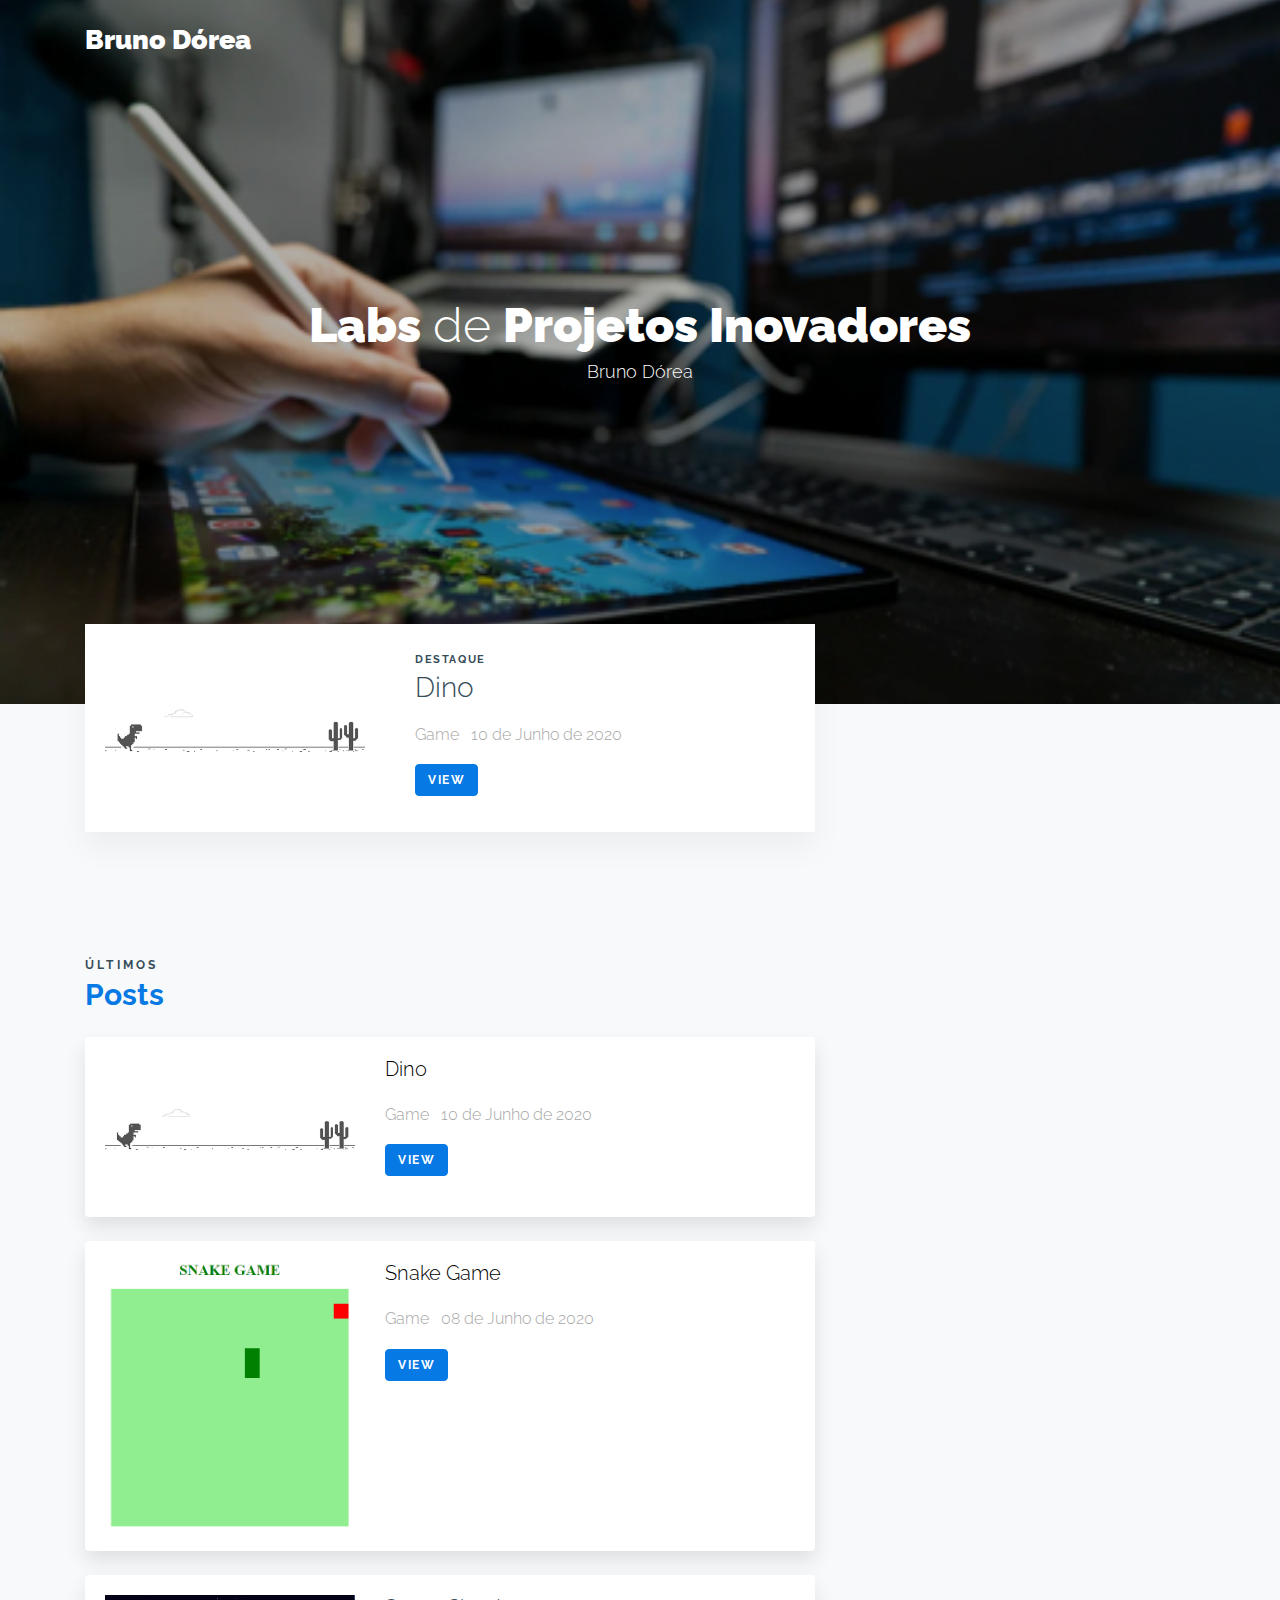
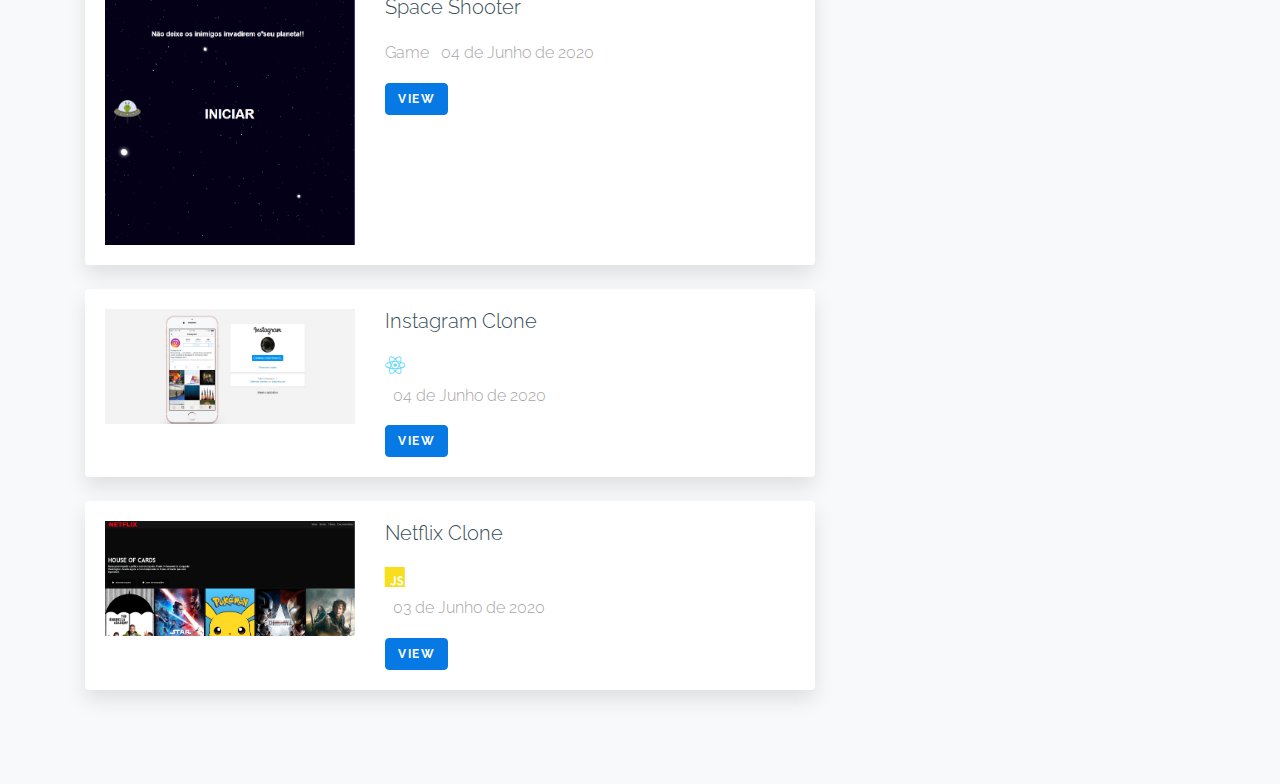
<file: index.html>
<!doctype html>
<html lang="pt-BR">

  <head>
    <title>Labs &mdash; by Bruno Dórea</title>
    <meta charset="utf-8">
    <meta name="viewport" content="width=device-width, initial-scale=1, shrink-to-fit=no">

    <link href="https://fonts.googleapis.com/css2?family=Raleway:wght@400;700&display=swap" rel="stylesheet">

    <link rel="stylesheet" href="fonts/icomoon/style.css">
    <link rel="stylesheet" href="fonts/brand/style.css">

    <link rel="stylesheet" href="css/bootstrap.min.css">
    <link rel="stylesheet" href="css/bootstrap-datepicker.css">
    <link rel="stylesheet" href="css/jquery.fancybox.min.css">
    <link rel="stylesheet" href="css/owl.carousel.min.css">
    <link rel="stylesheet" href="css/owl.theme.default.min.css">
    <link rel="stylesheet" href="css/aos.css">

    <!-- MAIN CSS -->
    <link rel="stylesheet" href="css/style.css">

  </head>

  <body>
    
    <div class="site-wrap" id="home-section">

      <div class="site-mobile-menu site-navbar-target">
        <div class="site-mobile-menu-header">
          <div class="site-mobile-menu-close mt-3">
            <span class="icon-close2 js-menu-toggle"></span>
          </div>
        </div>
        <div class="site-mobile-menu-body"></div>
      </div>

      <header class="site-navbar light site-navbar-target" role="banner">

        <div class="container">
          <div class="row align-items-center position-relative">
            <div class="col-3">
              <div class="site-logo">
                <a href="https://brunodorea.github.io/"><strong>Bruno Dórea</strong></a>
              </div>
            </div>
          </div>
        </div>

      </header>
      
      <div class="site-section-cover overlay" style="background-image: url('images/hero_bg.jpg');">
        <div class="container">
          <div class="row align-items-center justify-content-center">
            <div class="col-lg-10 text-center">
              <h1> <strong>Labs</strong> de <strong>Projetos Inovadores</strong></h1>
              <p>Bruno Dórea</p>
            </div>
          </div>
        </div>
      </div>

      <div class="site-section bg-light pb-0">
        <div class="container">
          <div class="row align-items-stretch overlap">
            <div class="col-lg-8">
              <div class="box h-100">
                <div class="d-flex align-items-center">
                  <div class="img"><img src="images/img_dino.jpg" class="img-fluid" alt="Image"></div>
                  <div class="text">
                    <a class="category">Destaque</a>
                    <h3>Dino</a></h3>
                    <p>
                    </p>
                    <p class="mb-0">
                    </p>
                    <p class="meta">
                      <span class="mr-2 mb-2">Game</span>
                      <span class="mr-2 mb-2">10 de Junho de 2020</span>
                    </p>
                    <p><a href="./__dino/index.html" class="btn btn-primary custom-btn">View</a></p>
                  </div>
                </div>
              </div>
            </div>
          </div>
        </div>
      </div>

  
      <div class="site-section bg-light">
        <div class="container">
          <div class="row mb-5 align-items-center">
          </div>
          <div class="row">
            <div class="col-12">
              <div class="heading mb-4">
                <span class="caption">Últimos</span>
                <h2>Posts</h2>
              </div>
            </div>
            <div class="col-lg-8">

              <div class="d-flex tutorial-item mb-4">
                <div class="img-wrap">
                  <a><img src="images/img_dino.jpg" alt="Image" class="img-fluid"></a>
                </div>
                <div>
                  <h3><a href="#">Dino</a></h3>
                  <p>
                  </p>
                  <p class="mb-0">
                  </p>
                  <p class="meta">
                    <span class="mr-2 mb-2">Game</span>
                    <span class="mr-2 mb-2">10 de Junho de 2020</span>
                  </p>
                  <p><a href="./__dino/index.html" class="btn btn-primary custom-btn">View</a></p>
                </div>
              </div>

              <div class="d-flex tutorial-item mb-4">
                <div class="img-wrap">
                  <a><img src="images/img_snake.jpg" alt="Image" class="img-fluid"></a>
                </div>
                <div>
                  <h3><a href="#">Snake Game</a></h3>
                  <p>
                  </p>
                  <p class="mb-0">
                  </p>
                  <p class="meta">
                    <span class="mr-2 mb-2">Game</span>
                    <span class="mr-2 mb-2">08 de Junho de 2020</span>
                  </p>
                  <p><a href="./__snake/index.html" class="btn btn-primary custom-btn">View</a></p>
                </div>
              </div>

              <div class="d-flex tutorial-item mb-4">
                <div class="img-wrap">
                  <a href="./__space-shooter/index.html"><img src="images/img_space-shooter.jpg" alt="Image" class="img-fluid"></a>
                </div>
                <div>
                  <h3><a>Space Shooter</a></h3>
                  <p>
                  </p>
                  <p class="mb-0">
                  </p>
                  <p class="meta">
                    <span class="mr-2 mb-2">Game</span>
                    <span class="mr-2 mb-2">04 de Junho de 2020</span>
                  </p>
                  <p><a href="./__space-shooter/index.html" class="btn btn-primary custom-btn">View</a></p>
                </div>
              </div>
              
              <div class="d-flex tutorial-item mb-4">
                <div class="img-wrap">
                  <a><img src="images/img_instagram.jpg" alt="Image" class="img-fluid"></a>
                </div>
                <div>
                  <h3><a>Instagram Clone</a></h3>
                  <p>
                  </p>
                  <p class="mb-0">
                    <span class="brand-react h5"></span>
                  </p>
                  <p class="meta">
                    <span class="mr-2 mb-2"></span>
                    <span class="mr-2 mb-2">04 de Junho de 2020</span>
                  </p>
                  <p><a href="./__instagram-clone/index.html" class="btn btn-primary custom-btn">View</a></p>
                </div>
              </div>

              
              <div class="d-flex tutorial-item mb-4">
                <div class="img-wrap">
                  <a><img src="images/img_netflix.jpg" alt="Image" class="img-fluid"></a>
                </div>
                <div>
                  <h3><a>Netflix Clone</a></h3>
                  <p>
                  </p>
                  <p class="mb-0">
                    <span class="brand-javascript h5"></span>
                  </p>
                  <p class="meta">
                    <span class="mr-2 mb-2"></span>
                    <span class="mr-2 mb-2">03 de Junho de 2020</span>
                  </p>
                  <p><a href="./__netflix-clone/index.html" class="btn btn-primary custom-btn">View</a></p>
                </div>
              </div>

          </div>
        </div>
      </div>     

    </div>

    <script src="js/jquery-3.3.1.min.js"></script>
    <script src="js/popper.min.js"></script>
    <script src="js/bootstrap.min.js"></script>
    <script src="js/owl.carousel.min.js"></script>
    <script src="js/jquery.sticky.js"></script>
    <script src="js/jquery.waypoints.min.js"></script>
    <script src="js/jquery.animateNumber.min.js"></script>
    <script src="js/jquery.fancybox.min.js"></script>
    <script src="js/jquery.easing.1.3.js"></script>
    <script src="js/bootstrap-datepicker.min.js"></script>
    <script src="js/aos.js"></script>

    <script src="js/main.js"></script>

  </body>

</html>
</file>
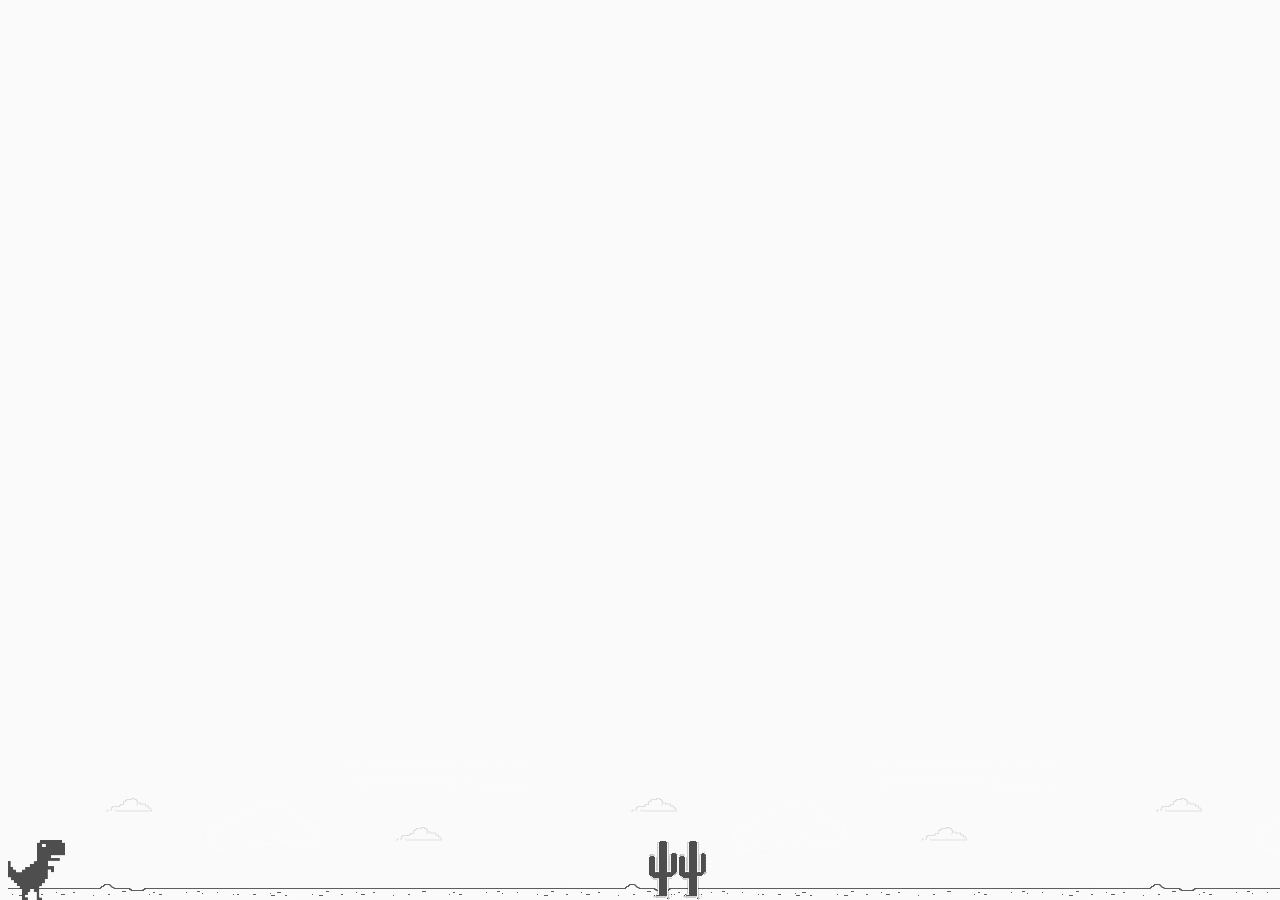
<file: __dino/index.html>
<!DOCTYPE html>
<html lang="pt-br">
<head>
  <meta charset="UTF-8">
  <title>Dio Dino Game</title>
  <link rel="stylesheet" href="style.css"></link>
  <script src="script.js" charset="UTF-8" defer></script>
</head>
<body>
  <div class="background">
    <div class="dino"></div>
  </div>
</body>
</html>
</file>
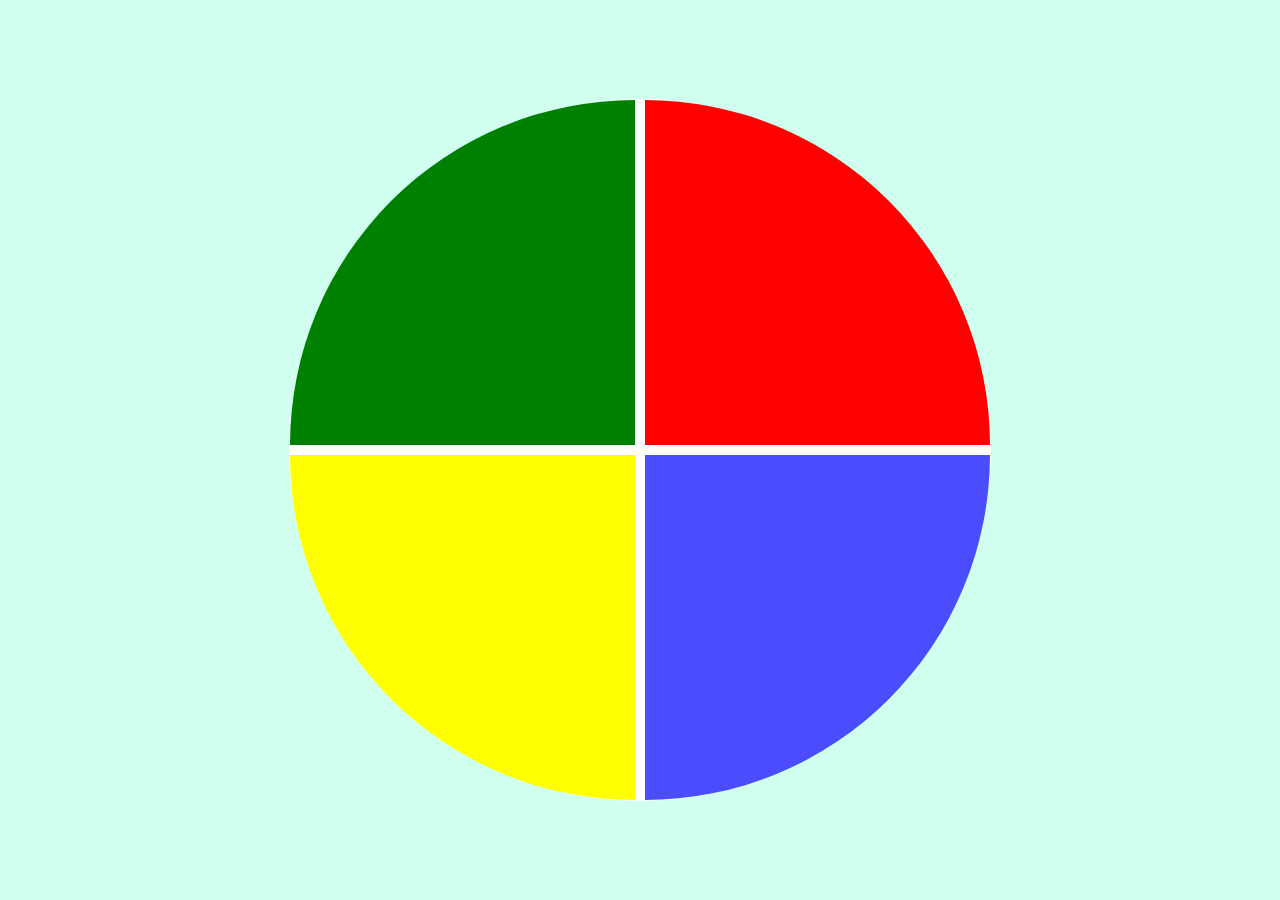
<file: __genesis/index.html>
<!DOCTYPE html>
<html lang="pt-BR">
    <head>
        <meta charset="UTF-8">
        <meta name="viewport" content="width=device-widht, initial-scale=1.0">
        <link rel="stylesheet" href="style.css">
        <title>Gênesis</title>
    </head>

    <body>
        <div class="main-game">
            <div class="genius">
                <div class="blue"></div>
                <div class="yellow"></div>
                <div class="red"></div>
                <div class="green"></div>
            </div>
        </div>
        <script type="text/javascript" src="script.js"></script>
    </body>
</html>
</file>
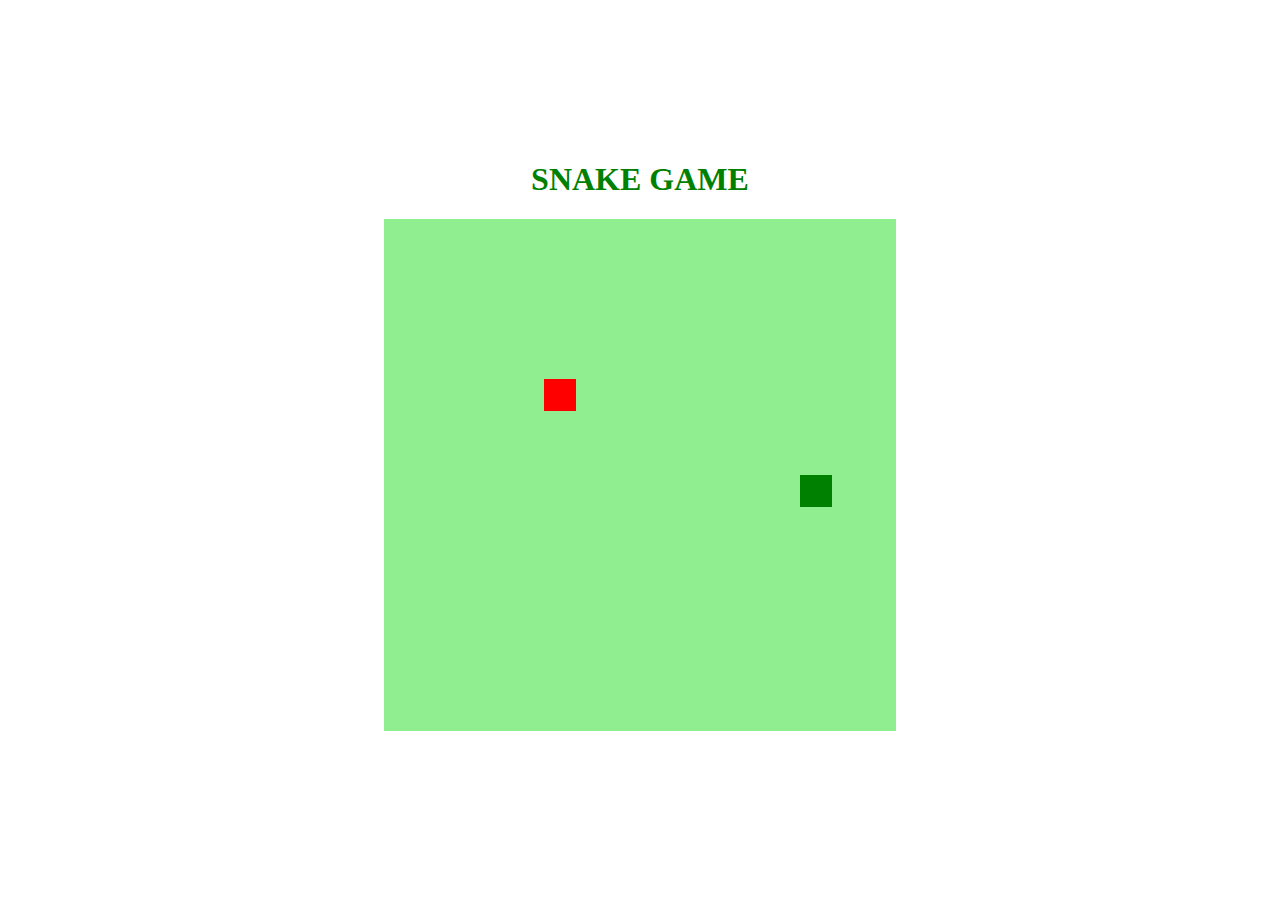
<file: __snake/index.html>
<!DOCTYPE html>
<html lang="pt-BR">
    <head>
        <meta charset="UTF-8">
        <meta name="viewport" content="width=device-widht, initial-scale=1.0">
        <meta http-equiv="X-UA-Compatible" content="ie-edge">
        <link rel="stylesheet" href="style.css">
        <script defer src="script.js"></script>
        <title>Snake Game</title>
    </head>
    <body>
        <h1>SNAKE GAME </h1>
        <canvas id="snake" width="512" height="512"></canvas>
    </body>
</html>
</file>
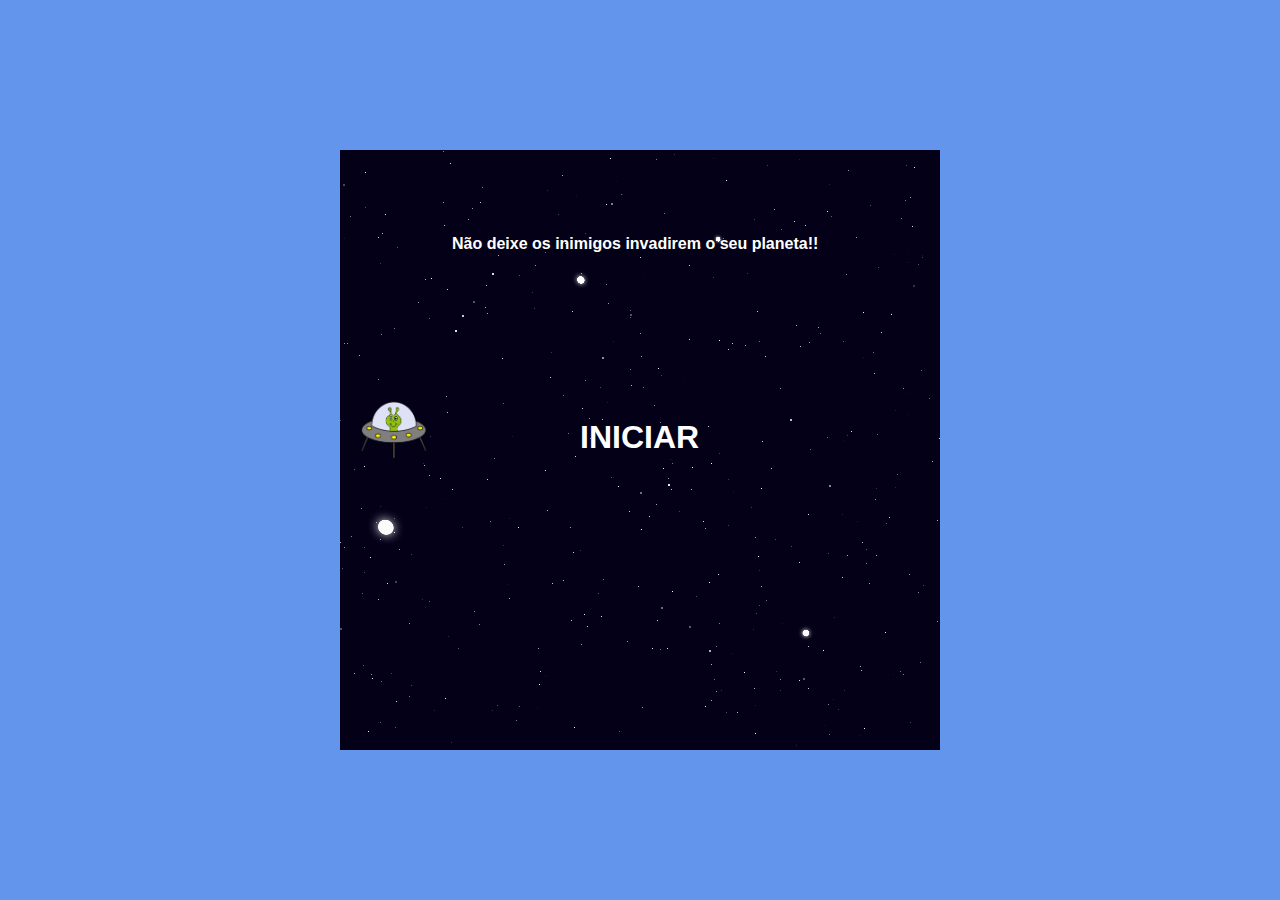
<file: __space-shooter/index.html>
<!DOCTYPE html>
<html lang="pt-BR">
<head>
    <meta charset="UTF-8">
    <meta name="viewport" content="width=device-width, initial-scale=1.0">
    <link rel="stylesheet" href="style.css">
    <title>Shooter</title>
</head>
<body>
    <div id="main-play-area">
        <img class="player-shooter" src="./img/hero.png" alt="hero">
        <h4 class="game-instructions">
            Não deixe os inimigos invadirem o seu planeta!!
        </h4>
        <div class="start-button">
            <h1>INICIAR</h1>
        </div>
    </div>
    <script type="text/javascript" src="script.js"></script>
</body>
</html>
</file>
<file: fonts/icomoon/style.css>
@font-face {
  font-family: 'icomoon';
  src:  url('fonts/icomoon.eot?10si43');
  src:  url('fonts/icomoon.eot?10si43#iefix') format('embedded-opentype'),
    url('fonts/icomoon.ttf?10si43') format('truetype'),
    url('fonts/icomoon.woff?10si43') format('woff'),
    url('fonts/icomoon.svg?10si43#icomoon') format('svg');
  font-weight: normal;
  font-style: normal;
}

[class^="icon-"], [class*=" icon-"] {
  /* use !important to prevent issues with browser extensions that change fonts */
  font-family: 'icomoon' !important;
  speak: none;
  font-style: normal;
  font-weight: normal;
  font-variant: normal;
  text-transform: none;
  line-height: 1;

  /* Better Font Rendering =========== */
  -webkit-font-smoothing: antialiased;
  -moz-osx-font-smoothing: grayscale;
}

.icon-asterisk:before {
  content: "\f069";
}
.icon-plus:before {
  content: "\f067";
}
.icon-question:before {
  content: "\f128";
}
.icon-minus:before {
  content: "\f068";
}
.icon-glass:before {
  content: "\f000";
}
.icon-music:before {
  content: "\f001";
}
.icon-search:before {
  content: "\f002";
}
.icon-envelope-o:before {
  content: "\f003";
}
.icon-heart:before {
  content: "\f004";
}
.icon-star:before {
  content: "\f005";
}
.icon-star-o:before {
  content: "\f006";
}
.icon-user:before {
  content: "\f007";
}
.icon-film:before {
  content: "\f008";
}
.icon-th-large:before {
  content: "\f009";
}
.icon-th:before {
  content: "\f00a";
}
.icon-th-list:before {
  content: "\f00b";
}
.icon-check:before {
  content: "\f00c";
}
.icon-close:before {
  content: "\f00d";
}
.icon-remove:before {
  content: "\f00d";
}
.icon-times:before {
  content: "\f00d";
}
.icon-search-plus:before {
  content: "\f00e";
}
.icon-search-minus:before {
  content: "\f010";
}
.icon-power-off:before {
  content: "\f011";
}
.icon-signal:before {
  content: "\f012";
}
.icon-cog:before {
  content: "\f013";
}
.icon-gear:before {
  content: "\f013";
}
.icon-trash-o:before {
  content: "\f014";
}
.icon-home:before {
  content: "\f015";
}
.icon-file-o:before {
  content: "\f016";
}
.icon-clock-o:before {
  content: "\f017";
}
.icon-road:before {
  content: "\f018";
}
.icon-download:before {
  content: "\f019";
}
.icon-arrow-circle-o-down:before {
  content: "\f01a";
}
.icon-arrow-circle-o-up:before {
  content: "\f01b";
}
.icon-inbox:before {
  content: "\f01c";
}
.icon-play-circle-o:before {
  content: "\f01d";
}
.icon-repeat:before {
  content: "\f01e";
}
.icon-rotate-right:before {
  content: "\f01e";
}
.icon-refresh:before {
  content: "\f021";
}
.icon-list-alt:before {
  content: "\f022";
}
.icon-lock:before {
  content: "\f023";
}
.icon-flag:before {
  content: "\f024";
}
.icon-headphones:before {
  content: "\f025";
}
.icon-volume-off:before {
  content: "\f026";
}
.icon-volume-down:before {
  content: "\f027";
}
.icon-volume-up:before {
  content: "\f028";
}
.icon-qrcode:before {
  content: "\f029";
}
.icon-barcode:before {
  content: "\f02a";
}
.icon-tag:before {
  content: "\f02b";
}
.icon-tags:before {
  content: "\f02c";
}
.icon-book:before {
  content: "\f02d";
}
.icon-bookmark:before {
  content: "\f02e";
}
.icon-print:before {
  content: "\f02f";
}
.icon-camera:before {
  content: "\f030";
}
.icon-font:before {
  content: "\f031";
}
.icon-bold:before {
  content: "\f032";
}
.icon-italic:before {
  content: "\f033";
}
.icon-text-height:before {
  content: "\f034";
}
.icon-text-width:before {
  content: "\f035";
}
.icon-align-left:before {
  content: "\f036";
}
.icon-align-center:before {
  content: "\f037";
}
.icon-align-right:before {
  content: "\f038";
}
.icon-align-justify:before {
  content: "\f039";
}
.icon-list:before {
  content: "\f03a";
}
.icon-dedent:before {
  content: "\f03b";
}
.icon-outdent:before {
  content: "\f03b";
}
.icon-indent:before {
  content: "\f03c";
}
.icon-video-camera:before {
  content: "\f03d";
}
.icon-image:before {
  content: "\f03e";
}
.icon-photo:before {
  content: "\f03e";
}
.icon-picture-o:before {
  content: "\f03e";
}
.icon-pencil:before {
  content: "\f040";
}
.icon-map-marker:before {
  content: "\f041";
}
.icon-adjust:before {
  content: "\f042";
}
.icon-tint:before {
  content: "\f043";
}
.icon-edit:before {
  content: "\f044";
}
.icon-pencil-square-o:before {
  content: "\f044";
}
.icon-share-square-o:before {
  content: "\f045";
}
.icon-check-square-o:before {
  content: "\f046";
}
.icon-arrows:before {
  content: "\f047";
}
.icon-step-backward:before {
  content: "\f048";
}
.icon-fast-backward:before {
  content: "\f049";
}
.icon-backward:before {
  content: "\f04a";
}
.icon-play:before {
  content: "\f04b";
}
.icon-pause:before {
  content: "\f04c";
}
.icon-stop:before {
  content: "\f04d";
}
.icon-forward:before {
  content: "\f04e";
}
.icon-fast-forward:before {
  content: "\f050";
}
.icon-step-forward:before {
  content: "\f051";
}
.icon-eject:before {
  content: "\f052";
}
.icon-chevron-left:before {
  content: "\f053";
}
.icon-chevron-right:before {
  content: "\f054";
}
.icon-plus-circle:before {
  content: "\f055";
}
.icon-minus-circle:before {
  content: "\f056";
}
.icon-times-circle:before {
  content: "\f057";
}
.icon-check-circle:before {
  content: "\f058";
}
.icon-question-circle:before {
  content: "\f059";
}
.icon-info-circle:before {
  content: "\f05a";
}
.icon-crosshairs:before {
  content: "\f05b";
}
.icon-times-circle-o:before {
  content: "\f05c";
}
.icon-check-circle-o:before {
  content: "\f05d";
}
.icon-ban:before {
  content: "\f05e";
}
.icon-arrow-left:before {
  content: "\f060";
}
.icon-arrow-right:before {
  content: "\f061";
}
.icon-arrow-up:before {
  content: "\f062";
}
.icon-arrow-down:before {
  content: "\f063";
}
.icon-mail-forward:before {
  content: "\f064";
}
.icon-share:before {
  content: "\f064";
}
.icon-expand:before {
  content: "\f065";
}
.icon-compress:before {
  content: "\f066";
}
.icon-exclamation-circle:before {
  content: "\f06a";
}
.icon-gift:before {
  content: "\f06b";
}
.icon-leaf:before {
  content: "\f06c";
}
.icon-fire:before {
  content: "\f06d";
}
.icon-eye:before {
  content: "\f06e";
}
.icon-eye-slash:before {
  content: "\f070";
}
.icon-exclamation-triangle:before {
  content: "\f071";
}
.icon-warning:before {
  content: "\f071";
}
.icon-plane:before {
  content: "\f072";
}
.icon-calendar:before {
  content: "\f073";
}
.icon-random:before {
  content: "\f074";
}
.icon-comment:before {
  content: "\f075";
}
.icon-magnet:before {
  content: "\f076";
}
.icon-chevron-up:before {
  content: "\f077";
}
.icon-chevron-down:before {
  content: "\f078";
}
.icon-retweet:before {
  content: "\f079";
}
.icon-shopping-cart:before {
  content: "\f07a";
}
.icon-folder:before {
  content: "\f07b";
}
.icon-folder-open:before {
  content: "\f07c";
}
.icon-arrows-v:before {
  content: "\f07d";
}
.icon-arrows-h:before {
  content: "\f07e";
}
.icon-bar-chart:before {
  content: "\f080";
}
.icon-bar-chart-o:before {
  content: "\f080";
}
.icon-twitter-square:before {
  content: "\f081";
}
.icon-facebook-square:before {
  content: "\f082";
}
.icon-camera-retro:before {
  content: "\f083";
}
.icon-key:before {
  content: "\f084";
}
.icon-cogs:before {
  content: "\f085";
}
.icon-gears:before {
  content: "\f085";
}
.icon-comments:before {
  content: "\f086";
}
.icon-thumbs-o-up:before {
  content: "\f087";
}
.icon-thumbs-o-down:before {
  content: "\f088";
}
.icon-star-half:before {
  content: "\f089";
}
.icon-heart-o:before {
  content: "\f08a";
}
.icon-sign-out:before {
  content: "\f08b";
}
.icon-linkedin-square:before {
  content: "\f08c";
}
.icon-thumb-tack:before {
  content: "\f08d";
}
.icon-external-link:before {
  content: "\f08e";
}
.icon-sign-in:before {
  content: "\f090";
}
.icon-trophy:before {
  content: "\f091";
}
.icon-github-square:before {
  content: "\f092";
}
.icon-upload:before {
  content: "\f093";
}
.icon-lemon-o:before {
  content: "\f094";
}
.icon-phone:before {
  content: "\f095";
}
.icon-square-o:before {
  content: "\f096";
}
.icon-bookmark-o:before {
  content: "\f097";
}
.icon-phone-square:before {
  content: "\f098";
}
.icon-twitter:before {
  content: "\f099";
}
.icon-facebook:before {
  content: "\f09a";
}
.icon-facebook-f:before {
  content: "\f09a";
}
.icon-github:before {
  content: "\f09b";
}
.icon-unlock:before {
  content: "\f09c";
}
.icon-credit-card:before {
  content: "\f09d";
}
.icon-feed:before {
  content: "\f09e";
}
.icon-rss:before {
  content: "\f09e";
}
.icon-hdd-o:before {
  content: "\f0a0";
}
.icon-bullhorn:before {
  content: "\f0a1";
}
.icon-bell-o:before {
  content: "\f0a2";
}
.icon-certificate:before {
  content: "\f0a3";
}
.icon-hand-o-right:before {
  content: "\f0a4";
}
.icon-hand-o-left:before {
  content: "\f0a5";
}
.icon-hand-o-up:before {
  content: "\f0a6";
}
.icon-hand-o-down:before {
  content: "\f0a7";
}
.icon-arrow-circle-left:before {
  content: "\f0a8";
}
.icon-arrow-circle-right:before {
  content: "\f0a9";
}
.icon-arrow-circle-up:before {
  content: "\f0aa";
}
.icon-arrow-circle-down:before {
  content: "\f0ab";
}
.icon-globe:before {
  content: "\f0ac";
}
.icon-wrench:before {
  content: "\f0ad";
}
.icon-tasks:before {
  content: "\f0ae";
}
.icon-filter:before {
  content: "\f0b0";
}
.icon-briefcase:before {
  content: "\f0b1";
}
.icon-arrows-alt:before {
  content: "\f0b2";
}
.icon-group:before {
  content: "\f0c0";
}
.icon-users:before {
  content: "\f0c0";
}
.icon-chain:before {
  content: "\f0c1";
}
.icon-link:before {
  content: "\f0c1";
}
.icon-cloud:before {
  content: "\f0c2";
}
.icon-flask:before {
  content: "\f0c3";
}
.icon-cut:before {
  content: "\f0c4";
}
.icon-scissors:before {
  content: "\f0c4";
}
.icon-copy:before {
  content: "\f0c5";
}
.icon-files-o:before {
  content: "\f0c5";
}
.icon-paperclip:before {
  content: "\f0c6";
}
.icon-floppy-o:before {
  content: "\f0c7";
}
.icon-save:before {
  content: "\f0c7";
}
.icon-square:before {
  content: "\f0c8";
}
.icon-bars:before {
  content: "\f0c9";
}
.icon-navicon:before {
  content: "\f0c9";
}
.icon-reorder:before {
  content: "\f0c9";
}
.icon-list-ul:before {
  content: "\f0ca";
}
.icon-list-ol:before {
  content: "\f0cb";
}
.icon-strikethrough:before {
  content: "\f0cc";
}
.icon-underline:before {
  content: "\f0cd";
}
.icon-table:before {
  content: "\f0ce";
}
.icon-magic:before {
  content: "\f0d0";
}
.icon-truck:before {
  content: "\f0d1";
}
.icon-pinterest:before {
  content: "\f0d2";
}
.icon-pinterest-square:before {
  content: "\f0d3";
}
.icon-google-plus-square:before {
  content: "\f0d4";
}
.icon-google-plus:before {
  content: "\f0d5";
}
.icon-money:before {
  content: "\f0d6";
}
.icon-caret-down:before {
  content: "\f0d7";
}
.icon-caret-up:before {
  content: "\f0d8";
}
.icon-caret-left:before {
  content: "\f0d9";
}
.icon-caret-right:before {
  content: "\f0da";
}
.icon-columns:before {
  content: "\f0db";
}
.icon-sort:before {
  content: "\f0dc";
}
.icon-unsorted:before {
  content: "\f0dc";
}
.icon-sort-desc:before {
  content: "\f0dd";
}
.icon-sort-down:before {
  content: "\f0dd";
}
.icon-sort-asc:before {
  content: "\f0de";
}
.icon-sort-up:before {
  content: "\f0de";
}
.icon-envelope:before {
  content: "\f0e0";
}
.icon-linkedin:before {
  content: "\f0e1";
}
.icon-rotate-left:before {
  content: "\f0e2";
}
.icon-undo:before {
  content: "\f0e2";
}
.icon-gavel:before {
  content: "\f0e3";
}
.icon-legal:before {
  content: "\f0e3";
}
.icon-dashboard:before {
  content: "\f0e4";
}
.icon-tachometer:before {
  content: "\f0e4";
}
.icon-comment-o:before {
  content: "\f0e5";
}
.icon-comments-o:before {
  content: "\f0e6";
}
.icon-bolt:before {
  content: "\f0e7";
}
.icon-flash:before {
  content: "\f0e7";
}
.icon-sitemap:before {
  content: "\f0e8";
}
.icon-umbrella:before {
  content: "\f0e9";
}
.icon-clipboard:before {
  content: "\f0ea";
}
.icon-paste:before {
  content: "\f0ea";
}
.icon-lightbulb-o:before {
  content: "\f0eb";
}
.icon-exchange:before {
  content: "\f0ec";
}
.icon-cloud-download:before {
  content: "\f0ed";
}
.icon-cloud-upload:before {
  content: "\f0ee";
}
.icon-user-md:before {
  content: "\f0f0";
}
.icon-stethoscope:before {
  content: "\f0f1";
}
.icon-suitcase:before {
  content: "\f0f2";
}
.icon-bell:before {
  content: "\f0f3";
}
.icon-coffee:before {
  content: "\f0f4";
}
.icon-cutlery:before {
  content: "\f0f5";
}
.icon-file-text-o:before {
  content: "\f0f6";
}
.icon-building-o:before {
  content: "\f0f7";
}
.icon-hospital-o:before {
  content: "\f0f8";
}
.icon-ambulance:before {
  content: "\f0f9";
}
.icon-medkit:before {
  content: "\f0fa";
}
.icon-fighter-jet:before {
  content: "\f0fb";
}
.icon-beer:before {
  content: "\f0fc";
}
.icon-h-square:before {
  content: "\f0fd";
}
.icon-plus-square:before {
  content: "\f0fe";
}
.icon-angle-double-left:before {
  content: "\f100";
}
.icon-angle-double-right:before {
  content: "\f101";
}
.icon-angle-double-up:before {
  content: "\f102";
}
.icon-angle-double-down:before {
  content: "\f103";
}
.icon-angle-left:before {
  content: "\f104";
}
.icon-angle-right:before {
  content: "\f105";
}
.icon-angle-up:before {
  content: "\f106";
}
.icon-angle-down:before {
  content: "\f107";
}
.icon-desktop:before {
  content: "\f108";
}
.icon-laptop:before {
  content: "\f109";
}
.icon-tablet:before {
  content: "\f10a";
}
.icon-mobile:before {
  content: "\f10b";
}
.icon-mobile-phone:before {
  content: "\f10b";
}
.icon-circle-o:before {
  content: "\f10c";
}
.icon-quote-left:before {
  content: "\f10d";
}
.icon-quote-right:before {
  content: "\f10e";
}
.icon-spinner:before {
  content: "\f110";
}
.icon-circle:before {
  content: "\f111";
}
.icon-mail-reply:before {
  content: "\f112";
}
.icon-reply:before {
  content: "\f112";
}
.icon-github-alt:before {
  content: "\f113";
}
.icon-folder-o:before {
  content: "\f114";
}
.icon-folder-open-o:before {
  content: "\f115";
}
.icon-smile-o:before {
  content: "\f118";
}
.icon-frown-o:before {
  content: "\f119";
}
.icon-meh-o:before {
  content: "\f11a";
}
.icon-gamepad:before {
  content: "\f11b";
}
.icon-keyboard-o:before {
  content: "\f11c";
}
.icon-flag-o:before {
  content: "\f11d";
}
.icon-flag-checkered:before {
  content: "\f11e";
}
.icon-terminal:before {
  content: "\f120";
}
.icon-code:before {
  content: "\f121";
}
.icon-mail-reply-all:before {
  content: "\f122";
}
.icon-reply-all:before {
  content: "\f122";
}
.icon-star-half-empty:before {
  content: "\f123";
}
.icon-star-half-full:before {
  content: "\f123";
}
.icon-star-half-o:before {
  content: "\f123";
}
.icon-location-arrow:before {
  content: "\f124";
}
.icon-crop:before {
  content: "\f125";
}
.icon-code-fork:before {
  content: "\f126";
}
.icon-chain-broken:before {
  content: "\f127";
}
.icon-unlink:before {
  content: "\f127";
}
.icon-info:before {
  content: "\f129";
}
.icon-exclamation:before {
  content: "\f12a";
}
.icon-superscript:before {
  content: "\f12b";
}
.icon-subscript:before {
  content: "\f12c";
}
.icon-eraser:before {
  content: "\f12d";
}
.icon-puzzle-piece:before {
  content: "\f12e";
}
.icon-microphone:before {
  content: "\f130";
}
.icon-microphone-slash:before {
  content: "\f131";
}
.icon-shield:before {
  content: "\f132";
}
.icon-calendar-o:before {
  content: "\f133";
}
.icon-fire-extinguisher:before {
  content: "\f134";
}
.icon-rocket:before {
  content: "\f135";
}
.icon-maxcdn:before {
  content: "\f136";
}
.icon-chevron-circle-left:before {
  content: "\f137";
}
.icon-chevron-circle-right:before {
  content: "\f138";
}
.icon-chevron-circle-up:before {
  content: "\f139";
}
.icon-chevron-circle-down:before {
  content: "\f13a";
}
.icon-html5:before {
  content: "\f13b";
}
.icon-css3:before {
  content: "\f13c";
}
.icon-anchor:before {
  content: "\f13d";
}
.icon-unlock-alt:before {
  content: "\f13e";
}
.icon-bullseye:before {
  content: "\f140";
}
.icon-ellipsis-h:before {
  content: "\f141";
}
.icon-ellipsis-v:before {
  content: "\f142";
}
.icon-rss-square:before {
  content: "\f143";
}
.icon-play-circle:before {
  content: "\f144";
}
.icon-ticket:before {
  content: "\f145";
}
.icon-minus-square:before {
  content: "\f146";
}
.icon-minus-square-o:before {
  content: "\f147";
}
.icon-level-up:before {
  content: "\f148";
}
.icon-level-down:before {
  content: "\f149";
}
.icon-check-square:before {
  content: "\f14a";
}
.icon-pencil-square:before {
  content: "\f14b";
}
.icon-external-link-square:before {
  content: "\f14c";
}
.icon-share-square:before {
  content: "\f14d";
}
.icon-compass:before {
  content: "\f14e";
}
.icon-caret-square-o-down:before {
  content: "\f150";
}
.icon-toggle-down:before {
  content: "\f150";
}
.icon-caret-square-o-up:before {
  content: "\f151";
}
.icon-toggle-up:before {
  content: "\f151";
}
.icon-caret-square-o-right:before {
  content: "\f152";
}
.icon-toggle-right:before {
  content: "\f152";
}
.icon-eur:before {
  content: "\f153";
}
.icon-euro:before {
  content: "\f153";
}
.icon-gbp:before {
  content: "\f154";
}
.icon-dollar:before {
  content: "\f155";
}
.icon-usd:before {
  content: "\f155";
}
.icon-inr:before {
  content: "\f156";
}
.icon-rupee:before {
  content: "\f156";
}
.icon-cny:before {
  content: "\f157";
}
.icon-jpy:before {
  content: "\f157";
}
.icon-rmb:before {
  content: "\f157";
}
.icon-yen:before {
  content: "\f157";
}
.icon-rouble:before {
  content: "\f158";
}
.icon-rub:before {
  content: "\f158";
}
.icon-ruble:before {
  content: "\f158";
}
.icon-krw:before {
  content: "\f159";
}
.icon-won:before {
  content: "\f159";
}
.icon-bitcoin:before {
  content: "\f15a";
}
.icon-btc:before {
  content: "\f15a";
}
.icon-file:before {
  content: "\f15b";
}
.icon-file-text:before {
  content: "\f15c";
}
.icon-sort-alpha-asc:before {
  content: "\f15d";
}
.icon-sort-alpha-desc:before {
  content: "\f15e";
}
.icon-sort-amount-asc:before {
  content: "\f160";
}
.icon-sort-amount-desc:before {
  content: "\f161";
}
.icon-sort-numeric-asc:before {
  content: "\f162";
}
.icon-sort-numeric-desc:before {
  content: "\f163";
}
.icon-thumbs-up:before {
  content: "\f164";
}
.icon-thumbs-down:before {
  content: "\f165";
}
.icon-youtube-square:before {
  content: "\f166";
}
.icon-youtube:before {
  content: "\f167";
}
.icon-xing:before {
  content: "\f168";
}
.icon-xing-square:before {
  content: "\f169";
}
.icon-youtube-play:before {
  content: "\f16a";
}
.icon-dropbox:before {
  content: "\f16b";
}
.icon-stack-overflow:before {
  content: "\f16c";
}
.icon-instagram:before {
  content: "\f16d";
}
.icon-flickr:before {
  content: "\f16e";
}
.icon-adn:before {
  content: "\f170";
}
.icon-bitbucket:before {
  content: "\f171";
}
.icon-bitbucket-square:before {
  content: "\f172";
}
.icon-tumblr:before {
  content: "\f173";
}
.icon-tumblr-square:before {
  content: "\f174";
}
.icon-long-arrow-down:before {
  content: "\f175";
}
.icon-long-arrow-up:before {
  content: "\f176";
}
.icon-long-arrow-left:before {
  content: "\f177";
}
.icon-long-arrow-right:before {
  content: "\f178";
}
.icon-apple:before {
  content: "\f179";
}
.icon-windows:before {
  content: "\f17a";
}
.icon-android:before {
  content: "\f17b";
}
.icon-linux:before {
  content: "\f17c";
}
.icon-dribbble:before {
  content: "\f17d";
}
.icon-skype:before {
  content: "\f17e";
}
.icon-foursquare:before {
  content: "\f180";
}
.icon-trello:before {
  content: "\f181";
}
.icon-female:before {
  content: "\f182";
}
.icon-male:before {
  content: "\f183";
}
.icon-gittip:before {
  content: "\f184";
}
.icon-gratipay:before {
  content: "\f184";
}
.icon-sun-o:before {
  content: "\f185";
}
.icon-moon-o:before {
  content: "\f186";
}
.icon-archive:before {
  content: "\f187";
}
.icon-bug:before {
  content: "\f188";
}
.icon-vk:before {
  content: "\f189";
}
.icon-weibo:before {
  content: "\f18a";
}
.icon-renren:before {
  content: "\f18b";
}
.icon-pagelines:before {
  content: "\f18c";
}
.icon-stack-exchange:before {
  content: "\f18d";
}
.icon-arrow-circle-o-right:before {
  content: "\f18e";
}
.icon-arrow-circle-o-left:before {
  content: "\f190";
}
.icon-caret-square-o-left:before {
  content: "\f191";
}
.icon-toggle-left:before {
  content: "\f191";
}
.icon-dot-circle-o:before {
  content: "\f192";
}
.icon-wheelchair:before {
  content: "\f193";
}
.icon-vimeo-square:before {
  content: "\f194";
}
.icon-try:before {
  content: "\f195";
}
.icon-turkish-lira:before {
  content: "\f195";
}
.icon-plus-square-o:before {
  content: "\f196";
}
.icon-space-shuttle:before {
  content: "\f197";
}
.icon-slack:before {
  content: "\f198";
}
.icon-envelope-square:before {
  content: "\f199";
}
.icon-wordpress:before {
  content: "\f19a";
}
.icon-openid:before {
  content: "\f19b";
}
.icon-bank:before {
  content: "\f19c";
}
.icon-institution:before {
  content: "\f19c";
}
.icon-university:before {
  content: "\f19c";
}
.icon-graduation-cap:before {
  content: "\f19d";
}
.icon-mortar-board:before {
  content: "\f19d";
}
.icon-yahoo:before {
  content: "\f19e";
}
.icon-google:before {
  content: "\f1a0";
}
.icon-reddit:before {
  content: "\f1a1";
}
.icon-reddit-square:before {
  content: "\f1a2";
}
.icon-stumbleupon-circle:before {
  content: "\f1a3";
}
.icon-stumbleupon:before {
  content: "\f1a4";
}
.icon-delicious:before {
  content: "\f1a5";
}
.icon-digg:before {
  content: "\f1a6";
}
.icon-pied-piper-pp:before {
  content: "\f1a7";
}
.icon-pied-piper-alt:before {
  content: "\f1a8";
}
.icon-drupal:before {
  content: "\f1a9";
}
.icon-joomla:before {
  content: "\f1aa";
}
.icon-language:before {
  content: "\f1ab";
}
.icon-fax:before {
  content: "\f1ac";
}
.icon-building:before {
  content: "\f1ad";
}
.icon-child:before {
  content: "\f1ae";
}
.icon-paw:before {
  content: "\f1b0";
}
.icon-spoon:before {
  content: "\f1b1";
}
.icon-cube:before {
  content: "\f1b2";
}
.icon-cubes:before {
  content: "\f1b3";
}
.icon-behance:before {
  content: "\f1b4";
}
.icon-behance-square:before {
  content: "\f1b5";
}
.icon-steam:before {
  content: "\f1b6";
}
.icon-steam-square:before {
  content: "\f1b7";
}
.icon-recycle:before {
  content: "\f1b8";
}
.icon-automobile:before {
  content: "\f1b9";
}
.icon-car:before {
  content: "\f1b9";
}
.icon-cab:before {
  content: "\f1ba";
}
.icon-taxi:before {
  content: "\f1ba";
}
.icon-tree:before {
  content: "\f1bb";
}
.icon-spotify:before {
  content: "\f1bc";
}
.icon-deviantart:before {
  content: "\f1bd";
}
.icon-soundcloud:before {
  content: "\f1be";
}
.icon-database:before {
  content: "\f1c0";
}
.icon-file-pdf-o:before {
  content: "\f1c1";
}
.icon-file-word-o:before {
  content: "\f1c2";
}
.icon-file-excel-o:before {
  content: "\f1c3";
}
.icon-file-powerpoint-o:before {
  content: "\f1c4";
}
.icon-file-image-o:before {
  content: "\f1c5";
}
.icon-file-photo-o:before {
  content: "\f1c5";
}
.icon-file-picture-o:before {
  content: "\f1c5";
}
.icon-file-archive-o:before {
  content: "\f1c6";
}
.icon-file-zip-o:before {
  content: "\f1c6";
}
.icon-file-audio-o:before {
  content: "\f1c7";
}
.icon-file-sound-o:before {
  content: "\f1c7";
}
.icon-file-movie-o:before {
  content: "\f1c8";
}
.icon-file-video-o:before {
  content: "\f1c8";
}
.icon-file-code-o:before {
  content: "\f1c9";
}
.icon-vine:before {
  content: "\f1ca";
}
.icon-codepen:before {
  content: "\f1cb";
}
.icon-jsfiddle:before {
  content: "\f1cc";
}
.icon-life-bouy:before {
  content: "\f1cd";
}
.icon-life-buoy:before {
  content: "\f1cd";
}
.icon-life-ring:before {
  content: "\f1cd";
}
.icon-life-saver:before {
  content: "\f1cd";
}
.icon-support:before {
  content: "\f1cd";
}
.icon-circle-o-notch:before {
  content: "\f1ce";
}
.icon-ra:before {
  content: "\f1d0";
}
.icon-rebel:before {
  content: "\f1d0";
}
.icon-resistance:before {
  content: "\f1d0";
}
.icon-empire:before {
  content: "\f1d1";
}
.icon-ge:before {
  content: "\f1d1";
}
.icon-git-square:before {
  content: "\f1d2";
}
.icon-git:before {
  content: "\f1d3";
}
.icon-hacker-news:before {
  content: "\f1d4";
}
.icon-y-combinator-square:before {
  content: "\f1d4";
}
.icon-yc-square:before {
  content: "\f1d4";
}
.icon-tencent-weibo:before {
  content: "\f1d5";
}
.icon-qq:before {
  content: "\f1d6";
}
.icon-wechat:before {
  content: "\f1d7";
}
.icon-weixin:before {
  content: "\f1d7";
}
.icon-paper-plane:before {
  content: "\f1d8";
}
.icon-send:before {
  content: "\f1d8";
}
.icon-paper-plane-o:before {
  content: "\f1d9";
}
.icon-send-o:before {
  content: "\f1d9";
}
.icon-history:before {
  content: "\f1da";
}
.icon-circle-thin:before {
  content: "\f1db";
}
.icon-header:before {
  content: "\f1dc";
}
.icon-paragraph:before {
  content: "\f1dd";
}
.icon-sliders:before {
  content: "\f1de";
}
.icon-share-alt:before {
  content: "\f1e0";
}
.icon-share-alt-square:before {
  content: "\f1e1";
}
.icon-bomb:before {
  content: "\f1e2";
}
.icon-futbol-o:before {
  content: "\f1e3";
}
.icon-soccer-ball-o:before {
  content: "\f1e3";
}
.icon-tty:before {
  content: "\f1e4";
}
.icon-binoculars:before {
  content: "\f1e5";
}
.icon-plug:before {
  content: "\f1e6";
}
.icon-slideshare:before {
  content: "\f1e7";
}
.icon-twitch:before {
  content: "\f1e8";
}
.icon-yelp:before {
  content: "\f1e9";
}
.icon-newspaper-o:before {
  content: "\f1ea";
}
.icon-wifi:before {
  content: "\f1eb";
}
.icon-calculator:before {
  content: "\f1ec";
}
.icon-paypal:before {
  content: "\f1ed";
}
.icon-google-wallet:before {
  content: "\f1ee";
}
.icon-cc-visa:before {
  content: "\f1f0";
}
.icon-cc-mastercard:before {
  content: "\f1f1";
}
.icon-cc-discover:before {
  content: "\f1f2";
}
.icon-cc-amex:before {
  content: "\f1f3";
}
.icon-cc-paypal:before {
  content: "\f1f4";
}
.icon-cc-stripe:before {
  content: "\f1f5";
}
.icon-bell-slash:before {
  content: "\f1f6";
}
.icon-bell-slash-o:before {
  content: "\f1f7";
}
.icon-trash:before {
  content: "\f1f8";
}
.icon-copyright:before {
  content: "\f1f9";
}
.icon-at:before {
  content: "\f1fa";
}
.icon-eyedropper:before {
  content: "\f1fb";
}
.icon-paint-brush:before {
  content: "\f1fc";
}
.icon-birthday-cake:before {
  content: "\f1fd";
}
.icon-area-chart:before {
  content: "\f1fe";
}
.icon-pie-chart:before {
  content: "\f200";
}
.icon-line-chart:before {
  content: "\f201";
}
.icon-lastfm:before {
  content: "\f202";
}
.icon-lastfm-square:before {
  content: "\f203";
}
.icon-toggle-off:before {
  content: "\f204";
}
.icon-toggle-on:before {
  content: "\f205";
}
.icon-bicycle:before {
  content: "\f206";
}
.icon-bus:before {
  content: "\f207";
}
.icon-ioxhost:before {
  content: "\f208";
}
.icon-angellist:before {
  content: "\f209";
}
.icon-cc:before {
  content: "\f20a";
}
.icon-ils:before {
  content: "\f20b";
}
.icon-shekel:before {
  content: "\f20b";
}
.icon-sheqel:before {
  content: "\f20b";
}
.icon-meanpath:before {
  content: "\f20c";
}
.icon-buysellads:before {
  content: "\f20d";
}
.icon-connectdevelop:before {
  content: "\f20e";
}
.icon-dashcube:before {
  content: "\f210";
}
.icon-forumbee:before {
  content: "\f211";
}
.icon-leanpub:before {
  content: "\f212";
}
.icon-sellsy:before {
  content: "\f213";
}
.icon-shirtsinbulk:before {
  content: "\f214";
}
.icon-simplybuilt:before {
  content: "\f215";
}
.icon-skyatlas:before {
  content: "\f216";
}
.icon-cart-plus:before {
  content: "\f217";
}
.icon-cart-arrow-down:before {
  content: "\f218";
}
.icon-diamond:before {
  content: "\f219";
}
.icon-ship:before {
  content: "\f21a";
}
.icon-user-secret:before {
  content: "\f21b";
}
.icon-motorcycle:before {
  content: "\f21c";
}
.icon-street-view:before {
  content: "\f21d";
}
.icon-heartbeat:before {
  content: "\f21e";
}
.icon-venus:before {
  content: "\f221";
}
.icon-mars:before {
  content: "\f222";
}
.icon-mercury:before {
  content: "\f223";
}
.icon-intersex:before {
  content: "\f224";
}
.icon-transgender:before {
  content: "\f224";
}
.icon-transgender-alt:before {
  content: "\f225";
}
.icon-venus-double:before {
  content: "\f226";
}
.icon-mars-double:before {
  content: "\f227";
}
.icon-venus-mars:before {
  content: "\f228";
}
.icon-mars-stroke:before {
  content: "\f229";
}
.icon-mars-stroke-v:before {
  content: "\f22a";
}
.icon-mars-stroke-h:before {
  content: "\f22b";
}
.icon-neuter:before {
  content: "\f22c";
}
.icon-genderless:before {
  content: "\f22d";
}
.icon-facebook-official:before {
  content: "\f230";
}
.icon-pinterest-p:before {
  content: "\f231";
}
.icon-whatsapp:before {
  content: "\f232";
}
.icon-server:before {
  content: "\f233";
}
.icon-user-plus:before {
  content: "\f234";
}
.icon-user-times:before {
  content: "\f235";
}
.icon-bed:before {
  content: "\f236";
}
.icon-hotel:before {
  content: "\f236";
}
.icon-viacoin:before {
  content: "\f237";
}
.icon-train:before {
  content: "\f238";
}
.icon-subway:before {
  content: "\f239";
}
.icon-medium:before {
  content: "\f23a";
}
.icon-y-combinator:before {
  content: "\f23b";
}
.icon-yc:before {
  content: "\f23b";
}
.icon-optin-monster:before {
  content: "\f23c";
}
.icon-opencart:before {
  content: "\f23d";
}
.icon-expeditedssl:before {
  content: "\f23e";
}
.icon-battery:before {
  content: "\f240";
}
.icon-battery-4:before {
  content: "\f240";
}
.icon-battery-full:before {
  content: "\f240";
}
.icon-battery-3:before {
  content: "\f241";
}
.icon-battery-three-quarters:before {
  content: "\f241";
}
.icon-battery-2:before {
  content: "\f242";
}
.icon-battery-half:before {
  content: "\f242";
}
.icon-battery-1:before {
  content: "\f243";
}
.icon-battery-quarter:before {
  content: "\f243";
}
.icon-battery-0:before {
  content: "\f244";
}
.icon-battery-empty:before {
  content: "\f244";
}
.icon-mouse-pointer:before {
  content: "\f245";
}
.icon-i-cursor:before {
  content: "\f246";
}
.icon-object-group:before {
  content: "\f247";
}
.icon-object-ungroup:before {
  content: "\f248";
}
.icon-sticky-note:before {
  content: "\f249";
}
.icon-sticky-note-o:before {
  content: "\f24a";
}
.icon-cc-jcb:before {
  content: "\f24b";
}
.icon-cc-diners-club:before {
  content: "\f24c";
}
.icon-clone:before {
  content: "\f24d";
}
.icon-balance-scale:before {
  content: "\f24e";
}
.icon-hourglass-o:before {
  content: "\f250";
}
.icon-hourglass-1:before {
  content: "\f251";
}
.icon-hourglass-start:before {
  content: "\f251";
}
.icon-hourglass-2:before {
  content: "\f252";
}
.icon-hourglass-half:before {
  content: "\f252";
}
.icon-hourglass-3:before {
  content: "\f253";
}
.icon-hourglass-end:before {
  content: "\f253";
}
.icon-hourglass:before {
  content: "\f254";
}
.icon-hand-grab-o:before {
  content: "\f255";
}
.icon-hand-rock-o:before {
  content: "\f255";
}
.icon-hand-paper-o:before {
  content: "\f256";
}
.icon-hand-stop-o:before {
  content: "\f256";
}
.icon-hand-scissors-o:before {
  content: "\f257";
}
.icon-hand-lizard-o:before {
  content: "\f258";
}
.icon-hand-spock-o:before {
  content: "\f259";
}
.icon-hand-pointer-o:before {
  content: "\f25a";
}
.icon-hand-peace-o:before {
  content: "\f25b";
}
.icon-trademark:before {
  content: "\f25c";
}
.icon-registered:before {
  content: "\f25d";
}
.icon-creative-commons:before {
  content: "\f25e";
}
.icon-gg:before {
  content: "\f260";
}
.icon-gg-circle:before {
  content: "\f261";
}
.icon-tripadvisor:before {
  content: "\f262";
}
.icon-odnoklassniki:before {
  content: "\f263";
}
.icon-odnoklassniki-square:before {
  content: "\f264";
}
.icon-get-pocket:before {
  content: "\f265";
}
.icon-wikipedia-w:before {
  content: "\f266";
}
.icon-safari:before {
  content: "\f267";
}
.icon-chrome:before {
  content: "\f268";
}
.icon-firefox:before {
  content: "\f269";
}
.icon-opera:before {
  content: "\f26a";
}
.icon-internet-explorer:before {
  content: "\f26b";
}
.icon-television:before {
  content: "\f26c";
}
.icon-tv:before {
  content: "\f26c";
}
.icon-contao:before {
  content: "\f26d";
}
.icon-500px:before {
  content: "\f26e";
}
.icon-amazon:before {
  content: "\f270";
}
.icon-calendar-plus-o:before {
  content: "\f271";
}
.icon-calendar-minus-o:before {
  content: "\f272";
}
.icon-calendar-times-o:before {
  content: "\f273";
}
.icon-calendar-check-o:before {
  content: "\f274";
}
.icon-industry:before {
  content: "\f275";
}
.icon-map-pin:before {
  content: "\f276";
}
.icon-map-signs:before {
  content: "\f277";
}
.icon-map-o:before {
  content: "\f278";
}
.icon-map:before {
  content: "\f279";
}
.icon-commenting:before {
  content: "\f27a";
}
.icon-commenting-o:before {
  content: "\f27b";
}
.icon-houzz:before {
  content: "\f27c";
}
.icon-vimeo:before {
  content: "\f27d";
}
.icon-black-tie:before {
  content: "\f27e";
}
.icon-fonticons:before {
  content: "\f280";
}
.icon-reddit-alien:before {
  content: "\f281";
}
.icon-edge:before {
  content: "\f282";
}
.icon-credit-card-alt:before {
  content: "\f283";
}
.icon-codiepie:before {
  content: "\f284";
}
.icon-modx:before {
  content: "\f285";
}
.icon-fort-awesome:before {
  content: "\f286";
}
.icon-usb:before {
  content: "\f287";
}
.icon-product-hunt:before {
  content: "\f288";
}
.icon-mixcloud:before {
  content: "\f289";
}
.icon-scribd:before {
  content: "\f28a";
}
.icon-pause-circle:before {
  content: "\f28b";
}
.icon-pause-circle-o:before {
  content: "\f28c";
}
.icon-stop-circle:before {
  content: "\f28d";
}
.icon-stop-circle-o:before {
  content: "\f28e";
}
.icon-shopping-bag:before {
  content: "\f290";
}
.icon-shopping-basket:before {
  content: "\f291";
}
.icon-hashtag:before {
  content: "\f292";
}
.icon-bluetooth:before {
  content: "\f293";
}
.icon-bluetooth-b:before {
  content: "\f294";
}
.icon-percent:before {
  content: "\f295";
}
.icon-gitlab:before {
  content: "\f296";
}
.icon-wpbeginner:before {
  content: "\f297";
}
.icon-wpforms:before {
  content: "\f298";
}
.icon-envira:before {
  content: "\f299";
}
.icon-universal-access:before {
  content: "\f29a";
}
.icon-wheelchair-alt:before {
  content: "\f29b";
}
.icon-question-circle-o:before {
  content: "\f29c";
}
.icon-blind:before {
  content: "\f29d";
}
.icon-audio-description:before {
  content: "\f29e";
}
.icon-volume-control-phone:before {
  content: "\f2a0";
}
.icon-braille:before {
  content: "\f2a1";
}
.icon-assistive-listening-systems:before {
  content: "\f2a2";
}
.icon-american-sign-language-interpreting:before {
  content: "\f2a3";
}
.icon-asl-interpreting:before {
  content: "\f2a3";
}
.icon-deaf:before {
  content: "\f2a4";
}
.icon-deafness:before {
  content: "\f2a4";
}
.icon-hard-of-hearing:before {
  content: "\f2a4";
}
.icon-glide:before {
  content: "\f2a5";
}
.icon-glide-g:before {
  content: "\f2a6";
}
.icon-sign-language:before {
  content: "\f2a7";
}
.icon-signing:before {
  content: "\f2a7";
}
.icon-low-vision:before {
  content: "\f2a8";
}
.icon-viadeo:before {
  content: "\f2a9";
}
.icon-viadeo-square:before {
  content: "\f2aa";
}
.icon-snapchat:before {
  content: "\f2ab";
}
.icon-snapchat-ghost:before {
  content: "\f2ac";
}
.icon-snapchat-square:before {
  content: "\f2ad";
}
.icon-pied-piper:before {
  content: "\f2ae";
}
.icon-first-order:before {
  content: "\f2b0";
}
.icon-yoast:before {
  content: "\f2b1";
}
.icon-themeisle:before {
  content: "\f2b2";
}
.icon-google-plus-circle:before {
  content: "\f2b3";
}
.icon-google-plus-official:before {
  content: "\f2b3";
}
.icon-fa:before {
  content: "\f2b4";
}
.icon-font-awesome:before {
  content: "\f2b4";
}
.icon-handshake-o:before {
  content: "\f2b5";
}
.icon-envelope-open:before {
  content: "\f2b6";
}
.icon-envelope-open-o:before {
  content: "\f2b7";
}
.icon-linode:before {
  content: "\f2b8";
}
.icon-address-book:before {
  content: "\f2b9";
}
.icon-address-book-o:before {
  content: "\f2ba";
}
.icon-address-card:before {
  content: "\f2bb";
}
.icon-vcard:before {
  content: "\f2bb";
}
.icon-address-card-o:before {
  content: "\f2bc";
}
.icon-vcard-o:before {
  content: "\f2bc";
}
.icon-user-circle:before {
  content: "\f2bd";
}
.icon-user-circle-o:before {
  content: "\f2be";
}
.icon-user-o:before {
  content: "\f2c0";
}
.icon-id-badge:before {
  content: "\f2c1";
}
.icon-drivers-license:before {
  content: "\f2c2";
}
.icon-id-card:before {
  content: "\f2c2";
}
.icon-drivers-license-o:before {
  content: "\f2c3";
}
.icon-id-card-o:before {
  content: "\f2c3";
}
.icon-quora:before {
  content: "\f2c4";
}
.icon-free-code-camp:before {
  content: "\f2c5";
}
.icon-telegram:before {
  content: "\f2c6";
}
.icon-thermometer:before {
  content: "\f2c7";
}
.icon-thermometer-4:before {
  content: "\f2c7";
}
.icon-thermometer-full:before {
  content: "\f2c7";
}
.icon-thermometer-3:before {
  content: "\f2c8";
}
.icon-thermometer-three-quarters:before {
  content: "\f2c8";
}
.icon-thermometer-2:before {
  content: "\f2c9";
}
.icon-thermometer-half:before {
  content: "\f2c9";
}
.icon-thermometer-1:before {
  content: "\f2ca";
}
.icon-thermometer-quarter:before {
  content: "\f2ca";
}
.icon-thermometer-0:before {
  content: "\f2cb";
}
.icon-thermometer-empty:before {
  content: "\f2cb";
}
.icon-shower:before {
  content: "\f2cc";
}
.icon-bath:before {
  content: "\f2cd";
}
.icon-bathtub:before {
  content: "\f2cd";
}
.icon-s15:before {
  content: "\f2cd";
}
.icon-podcast:before {
  content: "\f2ce";
}
.icon-window-maximize:before {
  content: "\f2d0";
}
.icon-window-minimize:before {
  content: "\f2d1";
}
.icon-window-restore:before {
  content: "\f2d2";
}
.icon-times-rectangle:before {
  content: "\f2d3";
}
.icon-window-close:before {
  content: "\f2d3";
}
.icon-times-rectangle-o:before {
  content: "\f2d4";
}
.icon-window-close-o:before {
  content: "\f2d4";
}
.icon-bandcamp:before {
  content: "\f2d5";
}
.icon-grav:before {
  content: "\f2d6";
}
.icon-etsy:before {
  content: "\f2d7";
}
.icon-imdb:before {
  content: "\f2d8";
}
.icon-ravelry:before {
  content: "\f2d9";
}
.icon-eercast:before {
  content: "\f2da";
}
.icon-microchip:before {
  content: "\f2db";
}
.icon-snowflake-o:before {
  content: "\f2dc";
}
.icon-superpowers:before {
  content: "\f2dd";
}
.icon-wpexplorer:before {
  content: "\f2de";
}
.icon-meetup:before {
  content: "\f2e0";
}
.icon-3d_rotation:before {
  content: "\e84d";
}
.icon-ac_unit:before {
  content: "\eb3b";
}
.icon-alarm:before {
  content: "\e855";
}
.icon-access_alarms:before {
  content: "\e191";
}
.icon-schedule:before {
  content: "\e8b5";
}
.icon-accessibility:before {
  content: "\e84e";
}
.icon-accessible:before {
  content: "\e914";
}
.icon-account_balance:before {
  content: "\e84f";
}
.icon-account_balance_wallet:before {
  content: "\e850";
}
.icon-account_box:before {
  content: "\e851";
}
.icon-account_circle:before {
  content: "\e853";
}
.icon-adb:before {
  content: "\e60e";
}
.icon-add:before {
  content: "\e145";
}
.icon-add_a_photo:before {
  content: "\e439";
}
.icon-alarm_add:before {
  content: "\e856";
}
.icon-add_alert:before {
  content: "\e003";
}
.icon-add_box:before {
  content: "\e146";
}
.icon-add_circle:before {
  content: "\e147";
}
.icon-control_point:before {
  content: "\e3ba";
}
.icon-add_location:before {
  content: "\e567";
}
.icon-add_shopping_cart:before {
  content: "\e854";
}
.icon-queue:before {
  content: "\e03c";
}
.icon-add_to_queue:before {
  content: "\e05c";
}
.icon-adjust2:before {
  content: "\e39e";
}
.icon-airline_seat_flat:before {
  content: "\e630";
}
.icon-airline_seat_flat_angled:before {
  content: "\e631";
}
.icon-airline_seat_individual_suite:before {
  content: "\e632";
}
.icon-airline_seat_legroom_extra:before {
  content: "\e633";
}
.icon-airline_seat_legroom_normal:before {
  content: "\e634";
}
.icon-airline_seat_legroom_reduced:before {
  content: "\e635";
}
.icon-airline_seat_recline_extra:before {
  content: "\e636";
}
.icon-airline_seat_recline_normal:before {
  content: "\e637";
}
.icon-flight:before {
  content: "\e539";
}
.icon-airplanemode_inactive:before {
  content: "\e194";
}
.icon-airplay:before {
  content: "\e055";
}
.icon-airport_shuttle:before {
  content: "\eb3c";
}
.icon-alarm_off:before {
  content: "\e857";
}
.icon-alarm_on:before {
  content: "\e858";
}
.icon-album:before {
  content: "\e019";
}
.icon-all_inclusive:before {
  content: "\eb3d";
}
.icon-all_out:before {
  content: "\e90b";
}
.icon-android2:before {
  content: "\e859";
}
.icon-announcement:before {
  content: "\e85a";
}
.icon-apps:before {
  content: "\e5c3";
}
.icon-archive2:before {
  content: "\e149";
}
.icon-arrow_back:before {
  content: "\e5c4";
}
.icon-arrow_downward:before {
  content: "\e5db";
}
.icon-arrow_drop_down:before {
  content: "\e5c5";
}
.icon-arrow_drop_down_circle:before {
  content: "\e5c6";
}
.icon-arrow_drop_up:before {
  content: "\e5c7";
}
.icon-arrow_forward:before {
  content: "\e5c8";
}
.icon-arrow_upward:before {
  content: "\e5d8";
}
.icon-art_track:before {
  content: "\e060";
}
.icon-aspect_ratio:before {
  content: "\e85b";
}
.icon-poll:before {
  content: "\e801";
}
.icon-assignment:before {
  content: "\e85d";
}
.icon-assignment_ind:before {
  content: "\e85e";
}
.icon-assignment_late:before {
  content: "\e85f";
}
.icon-assignment_return:before {
  content: "\e860";
}
.icon-assignment_returned:before {
  content: "\e861";
}
.icon-assignment_turned_in:before {
  content: "\e862";
}
.icon-assistant:before {
  content: "\e39f";
}
.icon-flag2:before {
  content: "\e153";
}
.icon-attach_file:before {
  content: "\e226";
}
.icon-attach_money:before {
  content: "\e227";
}
.icon-attachment:before {
  content: "\e2bc";
}
.icon-audiotrack:before {
  content: "\e3a1";
}
.icon-autorenew:before {
  content: "\e863";
}
.icon-av_timer:before {
  content: "\e01b";
}
.icon-backspace:before {
  content: "\e14a";
}
.icon-cloud_upload:before {
  content: "\e2c3";
}
.icon-battery_alert:before {
  content: "\e19c";
}
.icon-battery_charging_full:before {
  content: "\e1a3";
}
.icon-battery_std:before {
  content: "\e1a5";
}
.icon-battery_unknown:before {
  content: "\e1a6";
}
.icon-beach_access:before {
  content: "\eb3e";
}
.icon-beenhere:before {
  content: "\e52d";
}
.icon-block:before {
  content: "\e14b";
}
.icon-bluetooth2:before {
  content: "\e1a7";
}
.icon-bluetooth_searching:before {
  content: "\e1aa";
}
.icon-bluetooth_connected:before {
  content: "\e1a8";
}
.icon-bluetooth_disabled:before {
  content: "\e1a9";
}
.icon-blur_circular:before {
  content: "\e3a2";
}
.icon-blur_linear:before {
  content: "\e3a3";
}
.icon-blur_off:before {
  content: "\e3a4";
}
.icon-blur_on:before {
  content: "\e3a5";
}
.icon-class:before {
  content: "\e86e";
}
.icon-turned_in:before {
  content: "\e8e6";
}
.icon-turned_in_not:before {
  content: "\e8e7";
}
.icon-border_all:before {
  content: "\e228";
}
.icon-border_bottom:before {
  content: "\e229";
}
.icon-border_clear:before {
  content: "\e22a";
}
.icon-border_color:before {
  content: "\e22b";
}
.icon-border_horizontal:before {
  content: "\e22c";
}
.icon-border_inner:before {
  content: "\e22d";
}
.icon-border_left:before {
  content: "\e22e";
}
.icon-border_outer:before {
  content: "\e22f";
}
.icon-border_right:before {
  content: "\e230";
}
.icon-border_style:before {
  content: "\e231";
}
.icon-border_top:before {
  content: "\e232";
}
.icon-border_vertical:before {
  content: "\e233";
}
.icon-branding_watermark:before {
  content: "\e06b";
}
.icon-brightness_1:before {
  content: "\e3a6";
}
.icon-brightness_2:before {
  content: "\e3a7";
}
.icon-brightness_3:before {
  content: "\e3a8";
}
.icon-brightness_4:before {
  content: "\e3a9";
}
.icon-brightness_low:before {
  content: "\e1ad";
}
.icon-brightness_medium:before {
  content: "\e1ae";
}
.icon-brightness_high:before {
  content: "\e1ac";
}
.icon-brightness_auto:before {
  content: "\e1ab";
}
.icon-broken_image:before {
  content: "\e3ad";
}
.icon-brush:before {
  content: "\e3ae";
}
.icon-bubble_chart:before {
  content: "\e6dd";
}
.icon-bug_report:before {
  content: "\e868";
}
.icon-build:before {
  content: "\e869";
}
.icon-burst_mode:before {
  content: "\e43c";
}
.icon-domain:before {
  content: "\e7ee";
}
.icon-business_center:before {
  content: "\eb3f";
}
.icon-cached:before {
  content: "\e86a";
}
.icon-cake:before {
  content: "\e7e9";
}
.icon-phone2:before {
  content: "\e0cd";
}
.icon-call_end:before {
  content: "\e0b1";
}
.icon-call_made:before {
  content: "\e0b2";
}
.icon-merge_type:before {
  content: "\e252";
}
.icon-call_missed:before {
  content: "\e0b4";
}
.icon-call_missed_outgoing:before {
  content: "\e0e4";
}
.icon-call_received:before {
  content: "\e0b5";
}
.icon-call_split:before {
  content: "\e0b6";
}
.icon-call_to_action:before {
  content: "\e06c";
}
.icon-camera2:before {
  content: "\e3af";
}
.icon-photo_camera:before {
  content: "\e412";
}
.icon-camera_enhance:before {
  content: "\e8fc";
}
.icon-camera_front:before {
  content: "\e3b1";
}
.icon-camera_rear:before {
  content: "\e3b2";
}
.icon-camera_roll:before {
  content: "\e3b3";
}
.icon-cancel:before {
  content: "\e5c9";
}
.icon-redeem:before {
  content: "\e8b1";
}
.icon-card_membership:before {
  content: "\e8f7";
}
.icon-card_travel:before {
  content: "\e8f8";
}
.icon-casino:before {
  content: "\eb40";
}
.icon-cast:before {
  content: "\e307";
}
.icon-cast_connected:before {
  content: "\e308";
}
.icon-center_focus_strong:before {
  content: "\e3b4";
}
.icon-center_focus_weak:before {
  content: "\e3b5";
}
.icon-change_history:before {
  content: "\e86b";
}
.icon-chat:before {
  content: "\e0b7";
}
.icon-chat_bubble:before {
  content: "\e0ca";
}
.icon-chat_bubble_outline:before {
  content: "\e0cb";
}
.icon-check2:before {
  content: "\e5ca";
}
.icon-check_box:before {
  content: "\e834";
}
.icon-check_box_outline_blank:before {
  content: "\e835";
}
.icon-check_circle:before {
  content: "\e86c";
}
.icon-navigate_before:before {
  content: "\e408";
}
.icon-navigate_next:before {
  content: "\e409";
}
.icon-child_care:before {
  content: "\eb41";
}
.icon-child_friendly:before {
  content: "\eb42";
}
.icon-chrome_reader_mode:before {
  content: "\e86d";
}
.icon-close2:before {
  content: "\e5cd";
}
.icon-clear_all:before {
  content: "\e0b8";
}
.icon-closed_caption:before {
  content: "\e01c";
}
.icon-wb_cloudy:before {
  content: "\e42d";
}
.icon-cloud_circle:before {
  content: "\e2be";
}
.icon-cloud_done:before {
  content: "\e2bf";
}
.icon-cloud_download:before {
  content: "\e2c0";
}
.icon-cloud_off:before {
  content: "\e2c1";
}
.icon-cloud_queue:before {
  content: "\e2c2";
}
.icon-code2:before {
  content: "\e86f";
}
.icon-photo_library:before {
  content: "\e413";
}
.icon-collections_bookmark:before {
  content: "\e431";
}
.icon-palette:before {
  content: "\e40a";
}
.icon-colorize:before {
  content: "\e3b8";
}
.icon-comment2:before {
  content: "\e0b9";
}
.icon-compare:before {
  content: "\e3b9";
}
.icon-compare_arrows:before {
  content: "\e915";
}
.icon-laptop2:before {
  content: "\e31e";
}
.icon-confirmation_number:before {
  content: "\e638";
}
.icon-contact_mail:before {
  content: "\e0d0";
}
.icon-contact_phone:before {
  content: "\e0cf";
}
.icon-contacts:before {
  content: "\e0ba";
}
.icon-content_copy:before {
  content: "\e14d";
}
.icon-content_cut:before {
  content: "\e14e";
}
.icon-content_paste:before {
  content: "\e14f";
}
.icon-control_point_duplicate:before {
  content: "\e3bb";
}
.icon-copyright2:before {
  content: "\e90c";
}
.icon-mode_edit:before {
  content: "\e254";
}
.icon-create_new_folder:before {
  content: "\e2cc";
}
.icon-payment:before {
  content: "\e8a1";
}
.icon-crop2:before {
  content: "\e3be";
}
.icon-crop_16_9:before {
  content: "\e3bc";
}
.icon-crop_3_2:before {
  content: "\e3bd";
}
.icon-crop_landscape:before {
  content: "\e3c3";
}
.icon-crop_7_5:before {
  content: "\e3c0";
}
.icon-crop_din:before {
  content: "\e3c1";
}
.icon-crop_free:before {
  content: "\e3c2";
}
.icon-crop_original:before {
  content: "\e3c4";
}
.icon-crop_portrait:before {
  content: "\e3c5";
}
.icon-crop_rotate:before {
  content: "\e437";
}
.icon-crop_square:before {
  content: "\e3c6";
}
.icon-dashboard2:before {
  content: "\e871";
}
.icon-data_usage:before {
  content: "\e1af";
}
.icon-date_range:before {
  content: "\e916";
}
.icon-dehaze:before {
  content: "\e3c7";
}
.icon-delete:before {
  content: "\e872";
}
.icon-delete_forever:before {
  content: "\e92b";
}
.icon-delete_sweep:before {
  content: "\e16c";
}
.icon-description:before {
  content: "\e873";
}
.icon-desktop_mac:before {
  content: "\e30b";
}
.icon-desktop_windows:before {
  content: "\e30c";
}
.icon-details:before {
  content: "\e3c8";
}
.icon-developer_board:before {
  content: "\e30d";
}
.icon-developer_mode:before {
  content: "\e1b0";
}
.icon-device_hub:before {
  content: "\e335";
}
.icon-phonelink:before {
  content: "\e326";
}
.icon-devices_other:before {
  content: "\e337";
}
.icon-dialer_sip:before {
  content: "\e0bb";
}
.icon-dialpad:before {
  content: "\e0bc";
}
.icon-directions:before {
  content: "\e52e";
}
.icon-directions_bike:before {
  content: "\e52f";
}
.icon-directions_boat:before {
  content: "\e532";
}
.icon-directions_bus:before {
  content: "\e530";
}
.icon-directions_car:before {
  content: "\e531";
}
.icon-directions_railway:before {
  content: "\e534";
}
.icon-directions_run:before {
  content: "\e566";
}
.icon-directions_transit:before {
  content: "\e535";
}
.icon-directions_walk:before {
  content: "\e536";
}
.icon-disc_full:before {
  content: "\e610";
}
.icon-dns:before {
  content: "\e875";
}
.icon-not_interested:before {
  content: "\e033";
}
.icon-do_not_disturb_alt:before {
  content: "\e611";
}
.icon-do_not_disturb_off:before {
  content: "\e643";
}
.icon-remove_circle:before {
  content: "\e15c";
}
.icon-dock:before {
  content: "\e30e";
}
.icon-done:before {
  content: "\e876";
}
.icon-done_all:before {
  content: "\e877";
}
.icon-donut_large:before {
  content: "\e917";
}
.icon-donut_small:before {
  content: "\e918";
}
.icon-drafts:before {
  content: "\e151";
}
.icon-drag_handle:before {
  content: "\e25d";
}
.icon-time_to_leave:before {
  content: "\e62c";
}
.icon-dvr:before {
  content: "\e1b2";
}
.icon-edit_location:before {
  content: "\e568";
}
.icon-eject2:before {
  content: "\e8fb";
}
.icon-markunread:before {
  content: "\e159";
}
.icon-enhanced_encryption:before {
  content: "\e63f";
}
.icon-equalizer:before {
  content: "\e01d";
}
.icon-error:before {
  content: "\e000";
}
.icon-error_outline:before {
  content: "\e001";
}
.icon-euro_symbol:before {
  content: "\e926";
}
.icon-ev_station:before {
  content: "\e56d";
}
.icon-insert_invitation:before {
  content: "\e24f";
}
.icon-event_available:before {
  content: "\e614";
}
.icon-event_busy:before {
  content: "\e615";
}
.icon-event_note:before {
  content: "\e616";
}
.icon-event_seat:before {
  content: "\e903";
}
.icon-exit_to_app:before {
  content: "\e879";
}
.icon-expand_less:before {
  content: "\e5ce";
}
.icon-expand_more:before {
  content: "\e5cf";
}
.icon-explicit:before {
  content: "\e01e";
}
.icon-explore:before {
  content: "\e87a";
}
.icon-exposure:before {
  content: "\e3ca";
}
.icon-exposure_neg_1:before {
  content: "\e3cb";
}
.icon-exposure_neg_2:before {
  content: "\e3cc";
}
.icon-exposure_plus_1:before {
  content: "\e3cd";
}
.icon-exposure_plus_2:before {
  content: "\e3ce";
}
.icon-exposure_zero:before {
  content: "\e3cf";
}
.icon-extension:before {
  content: "\e87b";
}
.icon-face:before {
  content: "\e87c";
}
.icon-fast_forward:before {
  content: "\e01f";
}
.icon-fast_rewind:before {
  content: "\e020";
}
.icon-favorite:before {
  content: "\e87d";
}
.icon-favorite_border:before {
  content: "\e87e";
}
.icon-featured_play_list:before {
  content: "\e06d";
}
.icon-featured_video:before {
  content: "\e06e";
}
.icon-sms_failed:before {
  content: "\e626";
}
.icon-fiber_dvr:before {
  content: "\e05d";
}
.icon-fiber_manual_record:before {
  content: "\e061";
}
.icon-fiber_new:before {
  content: "\e05e";
}
.icon-fiber_pin:before {
  content: "\e06a";
}
.icon-fiber_smart_record:before {
  content: "\e062";
}
.icon-get_app:before {
  content: "\e884";
}
.icon-file_upload:before {
  content: "\e2c6";
}
.icon-filter2:before {
  content: "\e3d3";
}
.icon-filter_1:before {
  content: "\e3d0";
}
.icon-filter_2:before {
  content: "\e3d1";
}
.icon-filter_3:before {
  content: "\e3d2";
}
.icon-filter_4:before {
  content: "\e3d4";
}
.icon-filter_5:before {
  content: "\e3d5";
}
.icon-filter_6:before {
  content: "\e3d6";
}
.icon-filter_7:before {
  content: "\e3d7";
}
.icon-filter_8:before {
  content: "\e3d8";
}
.icon-filter_9:before {
  content: "\e3d9";
}
.icon-filter_9_plus:before {
  content: "\e3da";
}
.icon-filter_b_and_w:before {
  content: "\e3db";
}
.icon-filter_center_focus:before {
  content: "\e3dc";
}
.icon-filter_drama:before {
  content: "\e3dd";
}
.icon-filter_frames:before {
  content: "\e3de";
}
.icon-terrain:before {
  content: "\e564";
}
.icon-filter_list:before {
  content: "\e152";
}
.icon-filter_none:before {
  content: "\e3e0";
}
.icon-filter_tilt_shift:before {
  content: "\e3e2";
}
.icon-filter_vintage:before {
  content: "\e3e3";
}
.icon-find_in_page:before {
  content: "\e880";
}
.icon-find_replace:before {
  content: "\e881";
}
.icon-fingerprint:before {
  content: "\e90d";
}
.icon-first_page:before {
  content: "\e5dc";
}
.icon-fitness_center:before {
  content: "\eb43";
}
.icon-flare:before {
  content: "\e3e4";
}
.icon-flash_auto:before {
  content: "\e3e5";
}
.icon-flash_off:before {
  content: "\e3e6";
}
.icon-flash_on:before {
  content: "\e3e7";
}
.icon-flight_land:before {
  content: "\e904";
}
.icon-flight_takeoff:before {
  content: "\e905";
}
.icon-flip:before {
  content: "\e3e8";
}
.icon-flip_to_back:before {
  content: "\e882";
}
.icon-flip_to_front:before {
  content: "\e883";
}
.icon-folder2:before {
  content: "\e2c7";
}
.icon-folder_open:before {
  content: "\e2c8";
}
.icon-folder_shared:before {
  content: "\e2c9";
}
.icon-folder_special:before {
  content: "\e617";
}
.icon-font_download:before {
  content: "\e167";
}
.icon-format_align_center:before {
  content: "\e234";
}
.icon-format_align_justify:before {
  content: "\e235";
}
.icon-format_align_left:before {
  content: "\e236";
}
.icon-format_align_right:before {
  content: "\e237";
}
.icon-format_bold:before {
  content: "\e238";
}
.icon-format_clear:before {
  content: "\e239";
}
.icon-format_color_fill:before {
  content: "\e23a";
}
.icon-format_color_reset:before {
  content: "\e23b";
}
.icon-format_color_text:before {
  content: "\e23c";
}
.icon-format_indent_decrease:before {
  content: "\e23d";
}
.icon-format_indent_increase:before {
  content: "\e23e";
}
.icon-format_italic:before {
  content: "\e23f";
}
.icon-format_line_spacing:before {
  content: "\e240";
}
.icon-format_list_bulleted:before {
  content: "\e241";
}
.icon-format_list_numbered:before {
  content: "\e242";
}
.icon-format_paint:before {
  content: "\e243";
}
.icon-format_quote:before {
  content: "\e244";
}
.icon-format_shapes:before {
  content: "\e25e";
}
.icon-format_size:before {
  content: "\e245";
}
.icon-format_strikethrough:before {
  content: "\e246";
}
.icon-format_textdirection_l_to_r:before {
  content: "\e247";
}
.icon-format_textdirection_r_to_l:before {
  content: "\e248";
}
.icon-format_underlined:before {
  content: "\e249";
}
.icon-question_answer:before {
  content: "\e8af";
}
.icon-forward2:before {
  content: "\e154";
}
.icon-forward_10:before {
  content: "\e056";
}
.icon-forward_30:before {
  content: "\e057";
}
.icon-forward_5:before {
  content: "\e058";
}
.icon-free_breakfast:before {
  content: "\eb44";
}
.icon-fullscreen:before {
  content: "\e5d0";
}
.icon-fullscreen_exit:before {
  content: "\e5d1";
}
.icon-functions:before {
  content: "\e24a";
}
.icon-g_translate:before {
  content: "\e927";
}
.icon-games:before {
  content: "\e021";
}
.icon-gavel2:before {
  content: "\e90e";
}
.icon-gesture:before {
  content: "\e155";
}
.icon-gif:before {
  content: "\e908";
}
.icon-goat:before {
  content: "\e900";
}
.icon-golf_course:before {
  content: "\eb45";
}
.icon-my_location:before {
  content: "\e55c";
}
.icon-location_searching:before {
  content: "\e1b7";
}
.icon-location_disabled:before {
  content: "\e1b6";
}
.icon-star2:before {
  content: "\e838";
}
.icon-gradient:before {
  content: "\e3e9";
}
.icon-grain:before {
  content: "\e3ea";
}
.icon-graphic_eq:before {
  content: "\e1b8";
}
.icon-grid_off:before {
  content: "\e3eb";
}
.icon-grid_on:before {
  content: "\e3ec";
}
.icon-people:before {
  content: "\e7fb";
}
.icon-group_add:before {
  content: "\e7f0";
}
.icon-group_work:before {
  content: "\e886";
}
.icon-hd:before {
  content: "\e052";
}
.icon-hdr_off:before {
  content: "\e3ed";
}
.icon-hdr_on:before {
  content: "\e3ee";
}
.icon-hdr_strong:before {
  content: "\e3f1";
}
.icon-hdr_weak:before {
  content: "\e3f2";
}
.icon-headset:before {
  content: "\e310";
}
.icon-headset_mic:before {
  content: "\e311";
}
.icon-healing:before {
  content: "\e3f3";
}
.icon-hearing:before {
  content: "\e023";
}
.icon-help:before {
  content: "\e887";
}
.icon-help_outline:before {
  content: "\e8fd";
}
.icon-high_quality:before {
  content: "\e024";
}
.icon-highlight:before {
  content: "\e25f";
}
.icon-highlight_off:before {
  content: "\e888";
}
.icon-restore:before {
  content: "\e8b3";
}
.icon-home2:before {
  content: "\e88a";
}
.icon-hot_tub:before {
  content: "\eb46";
}
.icon-local_hotel:before {
  content: "\e549";
}
.icon-hourglass_empty:before {
  content: "\e88b";
}
.icon-hourglass_full:before {
  content: "\e88c";
}
.icon-http:before {
  content: "\e902";
}
.icon-lock2:before {
  content: "\e897";
}
.icon-photo2:before {
  content: "\e410";
}
.icon-image_aspect_ratio:before {
  content: "\e3f5";
}
.icon-import_contacts:before {
  content: "\e0e0";
}
.icon-import_export:before {
  content: "\e0c3";
}
.icon-important_devices:before {
  content: "\e912";
}
.icon-inbox2:before {
  content: "\e156";
}
.icon-indeterminate_check_box:before {
  content: "\e909";
}
.icon-info2:before {
  content: "\e88e";
}
.icon-info_outline:before {
  content: "\e88f";
}
.icon-input:before {
  content: "\e890";
}
.icon-insert_comment:before {
  content: "\e24c";
}
.icon-insert_drive_file:before {
  content: "\e24d";
}
.icon-tag_faces:before {
  content: "\e420";
}
.icon-link2:before {
  content: "\e157";
}
.icon-invert_colors:before {
  content: "\e891";
}
.icon-invert_colors_off:before {
  content: "\e0c4";
}
.icon-iso:before {
  content: "\e3f6";
}
.icon-keyboard:before {
  content: "\e312";
}
.icon-keyboard_arrow_down:before {
  content: "\e313";
}
.icon-keyboard_arrow_left:before {
  content: "\e314";
}
.icon-keyboard_arrow_right:before {
  content: "\e315";
}
.icon-keyboard_arrow_up:before {
  content: "\e316";
}
.icon-keyboard_backspace:before {
  content: "\e317";
}
.icon-keyboard_capslock:before {
  content: "\e318";
}
.icon-keyboard_hide:before {
  content: "\e31a";
}
.icon-keyboard_return:before {
  content: "\e31b";
}
.icon-keyboard_tab:before {
  content: "\e31c";
}
.icon-keyboard_voice:before {
  content: "\e31d";
}
.icon-kitchen:before {
  content: "\eb47";
}
.icon-label:before {
  content: "\e892";
}
.icon-label_outline:before {
  content: "\e893";
}
.icon-language2:before {
  content: "\e894";
}
.icon-laptop_chromebook:before {
  content: "\e31f";
}
.icon-laptop_mac:before {
  content: "\e320";
}
.icon-laptop_windows:before {
  content: "\e321";
}
.icon-last_page:before {
  content: "\e5dd";
}
.icon-open_in_new:before {
  content: "\e89e";
}
.icon-layers:before {
  content: "\e53b";
}
.icon-layers_clear:before {
  content: "\e53c";
}
.icon-leak_add:before {
  content: "\e3f8";
}
.icon-leak_remove:before {
  content: "\e3f9";
}
.icon-lens:before {
  content: "\e3fa";
}
.icon-library_books:before {
  content: "\e02f";
}
.icon-library_music:before {
  content: "\e030";
}
.icon-lightbulb_outline:before {
  content: "\e90f";
}
.icon-line_style:before {
  content: "\e919";
}
.icon-line_weight:before {
  content: "\e91a";
}
.icon-linear_scale:before {
  content: "\e260";
}
.icon-linked_camera:before {
  content: "\e438";
}
.icon-list2:before {
  content: "\e896";
}
.icon-live_help:before {
  content: "\e0c6";
}
.icon-live_tv:before {
  content: "\e639";
}
.icon-local_play:before {
  content: "\e553";
}
.icon-local_airport:before {
  content: "\e53d";
}
.icon-local_atm:before {
  content: "\e53e";
}
.icon-local_bar:before {
  content: "\e540";
}
.icon-local_cafe:before {
  content: "\e541";
}
.icon-local_car_wash:before {
  content: "\e542";
}
.icon-local_convenience_store:before {
  content: "\e543";
}
.icon-restaurant_menu:before {
  content: "\e561";
}
.icon-local_drink:before {
  content: "\e544";
}
.icon-local_florist:before {
  content: "\e545";
}
.icon-local_gas_station:before {
  content: "\e546";
}
.icon-shopping_cart:before {
  content: "\e8cc";
}
.icon-local_hospital:before {
  content: "\e548";
}
.icon-local_laundry_service:before {
  content: "\e54a";
}
.icon-local_library:before {
  content: "\e54b";
}
.icon-local_mall:before {
  content: "\e54c";
}
.icon-theaters:before {
  content: "\e8da";
}
.icon-local_offer:before {
  content: "\e54e";
}
.icon-local_parking:before {
  content: "\e54f";
}
.icon-local_pharmacy:before {
  content: "\e550";
}
.icon-local_pizza:before {
  content: "\e552";
}
.icon-print2:before {
  content: "\e8ad";
}
.icon-local_shipping:before {
  content: "\e558";
}
.icon-local_taxi:before {
  content: "\e559";
}
.icon-location_city:before {
  content: "\e7f1";
}
.icon-location_off:before {
  content: "\e0c7";
}
.icon-room:before {
  content: "\e8b4";
}
.icon-lock_open:before {
  content: "\e898";
}
.icon-lock_outline:before {
  content: "\e899";
}
.icon-looks:before {
  content: "\e3fc";
}
.icon-looks_3:before {
  content: "\e3fb";
}
.icon-looks_4:before {
  content: "\e3fd";
}
.icon-looks_5:before {
  content: "\e3fe";
}
.icon-looks_6:before {
  content: "\e3ff";
}
.icon-looks_one:before {
  content: "\e400";
}
.icon-looks_two:before {
  content: "\e401";
}
.icon-sync:before {
  content: "\e627";
}
.icon-loupe:before {
  content: "\e402";
}
.icon-low_priority:before {
  content: "\e16d";
}
.icon-loyalty:before {
  content: "\e89a";
}
.icon-mail_outline:before {
  content: "\e0e1";
}
.icon-map2:before {
  content: "\e55b";
}
.icon-markunread_mailbox:before {
  content: "\e89b";
}
.icon-memory:before {
  content: "\e322";
}
.icon-menu:before {
  content: "\e5d2";
}
.icon-message:before {
  content: "\e0c9";
}
.icon-mic:before {
  content: "\e029";
}
.icon-mic_none:before {
  content: "\e02a";
}
.icon-mic_off:before {
  content: "\e02b";
}
.icon-mms:before {
  content: "\e618";
}
.icon-mode_comment:before {
  content: "\e253";
}
.icon-monetization_on:before {
  content: "\e263";
}
.icon-money_off:before {
  content: "\e25c";
}
.icon-monochrome_photos:before {
  content: "\e403";
}
.icon-mood_bad:before {
  content: "\e7f3";
}
.icon-more:before {
  content: "\e619";
}
.icon-more_horiz:before {
  content: "\e5d3";
}
.icon-more_vert:before {
  content: "\e5d4";
}
.icon-motorcycle2:before {
  content: "\e91b";
}
.icon-mouse:before {
  content: "\e323";
}
.icon-move_to_inbox:before {
  content: "\e168";
}
.icon-movie_creation:before {
  content: "\e404";
}
.icon-movie_filter:before {
  content: "\e43a";
}
.icon-multiline_chart:before {
  content: "\e6df";
}
.icon-music_note:before {
  content: "\e405";
}
.icon-music_video:before {
  content: "\e063";
}
.icon-nature:before {
  content: "\e406";
}
.icon-nature_people:before {
  content: "\e407";
}
.icon-navigation:before {
  content: "\e55d";
}
.icon-near_me:before {
  content: "\e569";
}
.icon-network_cell:before {
  content: "\e1b9";
}
.icon-network_check:before {
  content: "\e640";
}
.icon-network_locked:before {
  content: "\e61a";
}
.icon-network_wifi:before {
  content: "\e1ba";
}
.icon-new_releases:before {
  content: "\e031";
}
.icon-next_week:before {
  content: "\e16a";
}
.icon-nfc:before {
  content: "\e1bb";
}
.icon-no_encryption:before {
  content: "\e641";
}
.icon-signal_cellular_no_sim:before {
  content: "\e1ce";
}
.icon-note:before {
  content: "\e06f";
}
.icon-note_add:before {
  content: "\e89c";
}
.icon-notifications:before {
  content: "\e7f4";
}
.icon-notifications_active:before {
  content: "\e7f7";
}
.icon-notifications_none:before {
  content: "\e7f5";
}
.icon-notifications_off:before {
  content: "\e7f6";
}
.icon-notifications_paused:before {
  content: "\e7f8";
}
.icon-offline_pin:before {
  content: "\e90a";
}
.icon-ondemand_video:before {
  content: "\e63a";
}
.icon-opacity:before {
  content: "\e91c";
}
.icon-open_in_browser:before {
  content: "\e89d";
}
.icon-open_with:before {
  content: "\e89f";
}
.icon-pages:before {
  content: "\e7f9";
}
.icon-pageview:before {
  content: "\e8a0";
}
.icon-pan_tool:before {
  content: "\e925";
}
.icon-panorama:before {
  content: "\e40b";
}
.icon-radio_button_unchecked:before {
  content: "\e836";
}
.icon-panorama_horizontal:before {
  content: "\e40d";
}
.icon-panorama_vertical:before {
  content: "\e40e";
}
.icon-panorama_wide_angle:before {
  content: "\e40f";
}
.icon-party_mode:before {
  content: "\e7fa";
}
.icon-pause2:before {
  content: "\e034";
}
.icon-pause_circle_filled:before {
  content: "\e035";
}
.icon-pause_circle_outline:before {
  content: "\e036";
}
.icon-people_outline:before {
  content: "\e7fc";
}
.icon-perm_camera_mic:before {
  content: "\e8a2";
}
.icon-perm_contact_calendar:before {
  content: "\e8a3";
}
.icon-perm_data_setting:before {
  content: "\e8a4";
}
.icon-perm_device_information:before {
  content: "\e8a5";
}
.icon-person_outline:before {
  content: "\e7ff";
}
.icon-perm_media:before {
  content: "\e8a7";
}
.icon-perm_phone_msg:before {
  content: "\e8a8";
}
.icon-perm_scan_wifi:before {
  content: "\e8a9";
}
.icon-person:before {
  content: "\e7fd";
}
.icon-person_add:before {
  content: "\e7fe";
}
.icon-person_pin:before {
  content: "\e55a";
}
.icon-person_pin_circle:before {
  content: "\e56a";
}
.icon-personal_video:before {
  content: "\e63b";
}
.icon-pets:before {
  content: "\e91d";
}
.icon-phone_android:before {
  content: "\e324";
}
.icon-phone_bluetooth_speaker:before {
  content: "\e61b";
}
.icon-phone_forwarded:before {
  content: "\e61c";
}
.icon-phone_in_talk:before {
  content: "\e61d";
}
.icon-phone_iphone:before {
  content: "\e325";
}
.icon-phone_locked:before {
  content: "\e61e";
}
.icon-phone_missed:before {
  content: "\e61f";
}
.icon-phone_paused:before {
  content: "\e620";
}
.icon-phonelink_erase:before {
  content: "\e0db";
}
.icon-phonelink_lock:before {
  content: "\e0dc";
}
.icon-phonelink_off:before {
  content: "\e327";
}
.icon-phonelink_ring:before {
  content: "\e0dd";
}
.icon-phonelink_setup:before {
  content: "\e0de";
}
.icon-photo_album:before {
  content: "\e411";
}
.icon-photo_filter:before {
  content: "\e43b";
}
.icon-photo_size_select_actual:before {
  content: "\e432";
}
.icon-photo_size_select_large:before {
  content: "\e433";
}
.icon-photo_size_select_small:before {
  content: "\e434";
}
.icon-picture_as_pdf:before {
  content: "\e415";
}
.icon-picture_in_picture:before {
  content: "\e8aa";
}
.icon-picture_in_picture_alt:before {
  content: "\e911";
}
.icon-pie_chart:before {
  content: "\e6c4";
}
.icon-pie_chart_outlined:before {
  content: "\e6c5";
}
.icon-pin_drop:before {
  content: "\e55e";
}
.icon-play_arrow:before {
  content: "\e037";
}
.icon-play_circle_filled:before {
  content: "\e038";
}
.icon-play_circle_outline:before {
  content: "\e039";
}
.icon-play_for_work:before {
  content: "\e906";
}
.icon-playlist_add:before {
  content: "\e03b";
}
.icon-playlist_add_check:before {
  content: "\e065";
}
.icon-playlist_play:before {
  content: "\e05f";
}
.icon-plus_one:before {
  content: "\e800";
}
.icon-polymer:before {
  content: "\e8ab";
}
.icon-pool:before {
  content: "\eb48";
}
.icon-portable_wifi_off:before {
  content: "\e0ce";
}
.icon-portrait:before {
  content: "\e416";
}
.icon-power:before {
  content: "\e63c";
}
.icon-power_input:before {
  content: "\e336";
}
.icon-power_settings_new:before {
  content: "\e8ac";
}
.icon-pregnant_woman:before {
  content: "\e91e";
}
.icon-present_to_all:before {
  content: "\e0df";
}
.icon-priority_high:before {
  content: "\e645";
}
.icon-public:before {
  content: "\e80b";
}
.icon-publish:before {
  content: "\e255";
}
.icon-queue_music:before {
  content: "\e03d";
}
.icon-queue_play_next:before {
  content: "\e066";
}
.icon-radio:before {
  content: "\e03e";
}
.icon-radio_button_checked:before {
  content: "\e837";
}
.icon-rate_review:before {
  content: "\e560";
}
.icon-receipt:before {
  content: "\e8b0";
}
.icon-recent_actors:before {
  content: "\e03f";
}
.icon-record_voice_over:before {
  content: "\e91f";
}
.icon-redo:before {
  content: "\e15a";
}
.icon-refresh2:before {
  content: "\e5d5";
}
.icon-remove2:before {
  content: "\e15b";
}
.icon-remove_circle_outline:before {
  content: "\e15d";
}
.icon-remove_from_queue:before {
  content: "\e067";
}
.icon-visibility:before {
  content: "\e8f4";
}
.icon-remove_shopping_cart:before {
  content: "\e928";
}
.icon-reorder2:before {
  content: "\e8fe";
}
.icon-repeat2:before {
  content: "\e040";
}
.icon-repeat_one:before {
  content: "\e041";
}
.icon-replay:before {
  content: "\e042";
}
.icon-replay_10:before {
  content: "\e059";
}
.icon-replay_30:before {
  content: "\e05a";
}
.icon-replay_5:before {
  content: "\e05b";
}
.icon-reply2:before {
  content: "\e15e";
}
.icon-reply_all:before {
  content: "\e15f";
}
.icon-report:before {
  content: "\e160";
}
.icon-warning2:before {
  content: "\e002";
}
.icon-restaurant:before {
  content: "\e56c";
}
.icon-restore_page:before {
  content: "\e929";
}
.icon-ring_volume:before {
  content: "\e0d1";
}
.icon-room_service:before {
  content: "\eb49";
}
.icon-rotate_90_degrees_ccw:before {
  content: "\e418";
}
.icon-rotate_left:before {
  content: "\e419";
}
.icon-rotate_right:before {
  content: "\e41a";
}
.icon-rounded_corner:before {
  content: "\e920";
}
.icon-router:before {
  content: "\e328";
}
.icon-rowing:before {
  content: "\e921";
}
.icon-rss_feed:before {
  content: "\e0e5";
}
.icon-rv_hookup:before {
  content: "\e642";
}
.icon-satellite:before {
  content: "\e562";
}
.icon-save2:before {
  content: "\e161";
}
.icon-scanner:before {
  content: "\e329";
}
.icon-school:before {
  content: "\e80c";
}
.icon-screen_lock_landscape:before {
  content: "\e1be";
}
.icon-screen_lock_portrait:before {
  content: "\e1bf";
}
.icon-screen_lock_rotation:before {
  content: "\e1c0";
}
.icon-screen_rotation:before {
  content: "\e1c1";
}
.icon-screen_share:before {
  content: "\e0e2";
}
.icon-sd_storage:before {
  content: "\e1c2";
}
.icon-search2:before {
  content: "\e8b6";
}
.icon-security:before {
  content: "\e32a";
}
.icon-select_all:before {
  content: "\e162";
}
.icon-send2:before {
  content: "\e163";
}
.icon-sentiment_dissatisfied:before {
  content: "\e811";
}
.icon-sentiment_neutral:before {
  content: "\e812";
}
.icon-sentiment_satisfied:before {
  content: "\e813";
}
.icon-sentiment_very_dissatisfied:before {
  content: "\e814";
}
.icon-sentiment_very_satisfied:before {
  content: "\e815";
}
.icon-settings:before {
  content: "\e8b8";
}
.icon-settings_applications:before {
  content: "\e8b9";
}
.icon-settings_backup_restore:before {
  content: "\e8ba";
}
.icon-settings_bluetooth:before {
  content: "\e8bb";
}
.icon-settings_brightness:before {
  content: "\e8bd";
}
.icon-settings_cell:before {
  content: "\e8bc";
}
.icon-settings_ethernet:before {
  content: "\e8be";
}
.icon-settings_input_antenna:before {
  content: "\e8bf";
}
.icon-settings_input_composite:before {
  content: "\e8c1";
}
.icon-settings_input_hdmi:before {
  content: "\e8c2";
}
.icon-settings_input_svideo:before {
  content: "\e8c3";
}
.icon-settings_overscan:before {
  content: "\e8c4";
}
.icon-settings_phone:before {
  content: "\e8c5";
}
.icon-settings_power:before {
  content: "\e8c6";
}
.icon-settings_remote:before {
  content: "\e8c7";
}
.icon-settings_system_daydream:before {
  content: "\e1c3";
}
.icon-settings_voice:before {
  content: "\e8c8";
}
.icon-share2:before {
  content: "\e80d";
}
.icon-shop:before {
  content: "\e8c9";
}
.icon-shop_two:before {
  content: "\e8ca";
}
.icon-shopping_basket:before {
  content: "\e8cb";
}
.icon-short_text:before {
  content: "\e261";
}
.icon-show_chart:before {
  content: "\e6e1";
}
.icon-shuffle:before {
  content: "\e043";
}
.icon-signal_cellular_4_bar:before {
  content: "\e1c8";
}
.icon-signal_cellular_connected_no_internet_4_bar:before {
  content: "\e1cd";
}
.icon-signal_cellular_null:before {
  content: "\e1cf";
}
.icon-signal_cellular_off:before {
  content: "\e1d0";
}
.icon-signal_wifi_4_bar:before {
  content: "\e1d8";
}
.icon-signal_wifi_4_bar_lock:before {
  content: "\e1d9";
}
.icon-signal_wifi_off:before {
  content: "\e1da";
}
.icon-sim_card:before {
  content: "\e32b";
}
.icon-sim_card_alert:before {
  content: "\e624";
}
.icon-skip_next:before {
  content: "\e044";
}
.icon-skip_previous:before {
  content: "\e045";
}
.icon-slideshow:before {
  content: "\e41b";
}
.icon-slow_motion_video:before {
  content: "\e068";
}
.icon-stay_primary_portrait:before {
  content: "\e0d6";
}
.icon-smoke_free:before {
  content: "\eb4a";
}
.icon-smoking_rooms:before {
  content: "\eb4b";
}
.icon-textsms:before {
  content: "\e0d8";
}
.icon-snooze:before {
  content: "\e046";
}
.icon-sort2:before {
  content: "\e164";
}
.icon-sort_by_alpha:before {
  content: "\e053";
}
.icon-spa:before {
  content: "\eb4c";
}
.icon-space_bar:before {
  content: "\e256";
}
.icon-speaker:before {
  content: "\e32d";
}
.icon-speaker_group:before {
  content: "\e32e";
}
.icon-speaker_notes:before {
  content: "\e8cd";
}
.icon-speaker_notes_off:before {
  content: "\e92a";
}
.icon-speaker_phone:before {
  content: "\e0d2";
}
.icon-spellcheck:before {
  content: "\e8ce";
}
.icon-star_border:before {
  content: "\e83a";
}
.icon-star_half:before {
  content: "\e839";
}
.icon-stars:before {
  content: "\e8d0";
}
.icon-stay_primary_landscape:before {
  content: "\e0d5";
}
.icon-stop2:before {
  content: "\e047";
}
.icon-stop_screen_share:before {
  content: "\e0e3";
}
.icon-storage:before {
  content: "\e1db";
}
.icon-store_mall_directory:before {
  content: "\e563";
}
.icon-straighten:before {
  content: "\e41c";
}
.icon-streetview:before {
  content: "\e56e";
}
.icon-strikethrough_s:before {
  content: "\e257";
}
.icon-style:before {
  content: "\e41d";
}
.icon-subdirectory_arrow_left:before {
  content: "\e5d9";
}
.icon-subdirectory_arrow_right:before {
  content: "\e5da";
}
.icon-subject:before {
  content: "\e8d2";
}
.icon-subscriptions:before {
  content: "\e064";
}
.icon-subtitles:before {
  content: "\e048";
}
.icon-subway2:before {
  content: "\e56f";
}
.icon-supervisor_account:before {
  content: "\e8d3";
}
.icon-surround_sound:before {
  content: "\e049";
}
.icon-swap_calls:before {
  content: "\e0d7";
}
.icon-swap_horiz:before {
  content: "\e8d4";
}
.icon-swap_vert:before {
  content: "\e8d5";
}
.icon-swap_vertical_circle:before {
  content: "\e8d6";
}
.icon-switch_camera:before {
  content: "\e41e";
}
.icon-switch_video:before {
  content: "\e41f";
}
.icon-sync_disabled:before {
  content: "\e628";
}
.icon-sync_problem:before {
  content: "\e629";
}
.icon-system_update:before {
  content: "\e62a";
}
.icon-system_update_alt:before {
  content: "\e8d7";
}
.icon-tab:before {
  content: "\e8d8";
}
.icon-tab_unselected:before {
  content: "\e8d9";
}
.icon-tablet2:before {
  content: "\e32f";
}
.icon-tablet_android:before {
  content: "\e330";
}
.icon-tablet_mac:before {
  content: "\e331";
}
.icon-tap_and_play:before {
  content: "\e62b";
}
.icon-text_fields:before {
  content: "\e262";
}
.icon-text_format:before {
  content: "\e165";
}
.icon-texture:before {
  content: "\e421";
}
.icon-thumb_down:before {
  content: "\e8db";
}
.icon-thumb_up:before {
  content: "\e8dc";
}
.icon-thumbs_up_down:before {
  content: "\e8dd";
}
.icon-timelapse:before {
  content: "\e422";
}
.icon-timeline:before {
  content: "\e922";
}
.icon-timer:before {
  content: "\e425";
}
.icon-timer_10:before {
  content: "\e423";
}
.icon-timer_3:before {
  content: "\e424";
}
.icon-timer_off:before {
  content: "\e426";
}
.icon-title:before {
  content: "\e264";
}
.icon-toc:before {
  content: "\e8de";
}
.icon-today:before {
  content: "\e8df";
}
.icon-toll:before {
  content: "\e8e0";
}
.icon-tonality:before {
  content: "\e427";
}
.icon-touch_app:before {
  content: "\e913";
}
.icon-toys:before {
  content: "\e332";
}
.icon-track_changes:before {
  content: "\e8e1";
}
.icon-traffic:before {
  content: "\e565";
}
.icon-train2:before {
  content: "\e570";
}
.icon-tram:before {
  content: "\e571";
}
.icon-transfer_within_a_station:before {
  content: "\e572";
}
.icon-transform:before {
  content: "\e428";
}
.icon-translate:before {
  content: "\e8e2";
}
.icon-trending_down:before {
  content: "\e8e3";
}
.icon-trending_flat:before {
  content: "\e8e4";
}
.icon-trending_up:before {
  content: "\e8e5";
}
.icon-tune:before {
  content: "\e429";
}
.icon-tv2:before {
  content: "\e333";
}
.icon-unarchive:before {
  content: "\e169";
}
.icon-undo2:before {
  content: "\e166";
}
.icon-unfold_less:before {
  content: "\e5d6";
}
.icon-unfold_more:before {
  content: "\e5d7";
}
.icon-update:before {
  content: "\e923";
}
.icon-usb2:before {
  content: "\e1e0";
}
.icon-verified_user:before {
  content: "\e8e8";
}
.icon-vertical_align_bottom:before {
  content: "\e258";
}
.icon-vertical_align_center:before {
  content: "\e259";
}
.icon-vertical_align_top:before {
  content: "\e25a";
}
.icon-vibration:before {
  content: "\e62d";
}
.icon-video_call:before {
  content: "\e070";
}
.icon-video_label:before {
  content: "\e071";
}
.icon-video_library:before {
  content: "\e04a";
}
.icon-videocam:before {
  content: "\e04b";
}
.icon-videocam_off:before {
  content: "\e04c";
}
.icon-videogame_asset:before {
  content: "\e338";
}
.icon-view_agenda:before {
  content: "\e8e9";
}
.icon-view_array:before {
  content: "\e8ea";
}
.icon-view_carousel:before {
  content: "\e8eb";
}
.icon-view_column:before {
  content: "\e8ec";
}
.icon-view_comfy:before {
  content: "\e42a";
}
.icon-view_compact:before {
  content: "\e42b";
}
.icon-view_day:before {
  content: "\e8ed";
}
.icon-view_headline:before {
  content: "\e8ee";
}
.icon-view_list:before {
  content: "\e8ef";
}
.icon-view_module:before {
  content: "\e8f0";
}
.icon-view_quilt:before {
  content: "\e8f1";
}
.icon-view_stream:before {
  content: "\e8f2";
}
.icon-view_week:before {
  content: "\e8f3";
}
.icon-vignette:before {
  content: "\e435";
}
.icon-visibility_off:before {
  content: "\e8f5";
}
.icon-voice_chat:before {
  content: "\e62e";
}
.icon-voicemail:before {
  content: "\e0d9";
}
.icon-volume_down:before {
  content: "\e04d";
}
.icon-volume_mute:before {
  content: "\e04e";
}
.icon-volume_off:before {
  content: "\e04f";
}
.icon-volume_up:before {
  content: "\e050";
}
.icon-vpn_key:before {
  content: "\e0da";
}
.icon-vpn_lock:before {
  content: "\e62f";
}
.icon-wallpaper:before {
  content: "\e1bc";
}
.icon-watch:before {
  content: "\e334";
}
.icon-watch_later:before {
  content: "\e924";
}
.icon-wb_auto:before {
  content: "\e42c";
}
.icon-wb_incandescent:before {
  content: "\e42e";
}
.icon-wb_iridescent:before {
  content: "\e436";
}
.icon-wb_sunny:before {
  content: "\e430";
}
.icon-wc:before {
  content: "\e63d";
}
.icon-web:before {
  content: "\e051";
}
.icon-web_asset:before {
  content: "\e069";
}
.icon-weekend:before {
  content: "\e16b";
}
.icon-whatshot:before {
  content: "\e80e";
}
.icon-widgets:before {
  content: "\e1bd";
}
.icon-wifi2:before {
  content: "\e63e";
}
.icon-wifi_lock:before {
  content: "\e1e1";
}
.icon-wifi_tethering:before {
  content: "\e1e2";
}
.icon-work:before {
  content: "\e8f9";
}
.icon-wrap_text:before {
  content: "\e25b";
}
.icon-youtube_searched_for:before {
  content: "\e8fa";
}
.icon-zoom_in:before {
  content: "\e8ff";
}
.icon-zoom_out:before {
  content: "\e901";
}
.icon-zoom_out_map:before {
  content: "\e56b";
}
</file>
<file: fonts/brand/style.css>
@font-face {
  font-family: 'brand';
  src:  url('fonts/brand.eot?8u0jgx');
  src:  url('fonts/brand.eot?8u0jgx#iefix') format('embedded-opentype'),
    url('fonts/brand.ttf?8u0jgx') format('truetype'),
    url('fonts/brand.woff?8u0jgx') format('woff'),
    url('fonts/brand.svg?8u0jgx#brand') format('svg');
  font-weight: normal;
  font-style: normal;
  font-display: block;
}

[class^="brand-"], [class*=" brand-"] {
  /* use !important to prevent issues with browser extensions that change fonts */
  font-family: 'brand' !important;
  speak: never;
  font-style: normal;
  font-weight: normal;
  font-variant: normal;
  text-transform: none;
  line-height: 1;

  /* Better Font Rendering =========== */
  -webkit-font-smoothing: antialiased;
  -moz-osx-font-smoothing: grayscale;
}

.brand-adobeillustrator:before {
  content: "\e900";
  color: #ff7c00;
}
.brand-adobephotoshop:before {
  content: "\e901";
  color: #00c8ff;
}
.brand-angular:before {
  content: "\e902";
  color: #dd0031;
}
.brand-javascript:before {
  content: "\e903";
  color: #f7df1e;
}
.brand-react:before {
  content: "\e904";
  color: #61dafb;
}
.brand-swift:before {
  content: "\e905";
  color: #fa7343;
}
.brand-vue-dot-js:before {
  content: "\e906";
  color: #4fc08d;
}
.brand-wordpress:before {
  content: "\e907";
  color: #21759b;
}
.brand-telegram:before {
  content: "\f2c6";
}
</file>
<file: css/style.css>
/* Base */
html {
  overflow-x: hidden; }

.font-size-10 {
  font-size: 10px; }

.font-size-11 {
  font-size: 11px; }

.font-size-12 {
  font-size: 12px; }

.font-size-13 {
  font-size: 13px; }

.font-size-14 {
  font-size: 14px; }

.font-size-15 {
  font-size: 15px; }

.font-size-16 {
  font-size: 16px; }

.font-size-17 {
  font-size: 17px; }

.font-size-18 {
  font-size: 18px; }

.font-size-19 {
  font-size: 19px; }

.font-size-20 {
  font-size: 20px; }

.font-size-21 {
  font-size: 21px; }

.font-size-22 {
  font-size: 22px; }

.font-size-23 {
  font-size: 23px; }

.font-size-24 {
  font-size: 24px; }

.font-size-25 {
  font-size: 25px; }

.font-size-26 {
  font-size: 26px; }

.font-size-27 {
  font-size: 27px; }

.font-size-28 {
  font-size: 28px; }

.font-size-29 {
  font-size: 29px; }

.font-size-30 {
  font-size: 30px; }

.font-gray-1 {
  color: #f7f7f7; }

.font-gray-2 {
  color: #e9e9e9; }

.font-gray-3 {
  color: #d9d9d9; }

.font-gray-4 {
  color: #c9c9c9; }

.font-gray-5 {
  color: #b8b8b8; }

.font-gray-6 {
  color: #a8a8a8; }

.font-gray-7 {
  color: #939393; }

.font-gray-8 {
  color: #7b7b7b; }

.font-gray-9 {
  color: #636363 #4d4d4d; }

.font-gray-10 {
  color: #353535; }

.border-gray-1 {
  border-color: #f7f7f7; }

.border-gray-2 {
  border-color: #e9e9e9; }

.border-gray-3 {
  border-color: #d9d9d9; }

.border-gray-4 {
  border-color: #c9c9c9; }

.border-gray-5 {
  border-color: #b8b8b8; }

.border-gray-6 {
  border-color: #a8a8a8; }

.border-gray-7 {
  border-color: #939393; }

.border-gray-8 {
  border-color: #7b7b7b; }

.border-gray-9 {
  border-color: #636363 #4d4d4d; }

.border-gray-10 {
  border-color: #353535; }

.bg-gray-1 {
  border-color: #f7f7f7; }

.bg-gray-2 {
  border-color: #e9e9e9; }

.bg-gray-3 {
  border-color: #d9d9d9; }

.bg-gray-4 {
  border-color: #c9c9c9; }

.bg-gray-5 {
  border-color: #b8b8b8; }

.bg-gray-6 {
  border-color: #a8a8a8; }

.bg-gray-7 {
  border-color: #939393; }

.bg-gray-8 {
  border-color: #7b7b7b; }

.bg-gray-9 {
  border-color: #636363 #4d4d4d; }

.bg-gray-10 {
  border-color: #353535; }

.letter-spacing-1 {
  letter-spacing: 0.1em; }

.letter-spacing-2 {
  letter-spacing: 0.2em; }

.border-w-1 {
  border-width: 1px; }

.border-w-2 {
  border-width: 2px; }

.border-w-3 {
  border-width: 3px; }

.border-w-4 {
  border-width: 4px; }

.border-w-5 {
  border-width: 5px; }

.primary-black--hover {
  background: #0779e4;
  color: #fff; }
  .primary-black--hover:hover {
    background: #000;
    color: #fff; }

.primary-dark--hover {
  background: #0779e4;
  color: #fff; }
  .primary-dark--hover:hover {
    background: gray;
    color: #fff; }

.primary-primary-outline--hover {
  background: #0779e4;
  color: #fff; }
  .primary-primary-outline--hover:hover {
    border-color: #0779e4;
    background: transparent; }

.primary-outline-primary--hover {
  background: transparent;
  border-color: #0779e4; }
  .primary-outline-primary--hover:hover {
    color: #fff;
    background: #0779e4; }

body {
  line-height: 1.7;
  color: #364d59 !important;
  font-weight: 300;
  font-size: 1rem;
  background: #fff; }

::-moz-selection {
  background: #000;
  color: #fff; }

::selection {
  background: #000;
  color: #fff; }

a {
  -webkit-transition: .3s all ease;
  -o-transition: .3s all ease;
  transition: .3s all ease;
  text-decoration: none; }
  a:hover {
    text-decoration: none; }

h1, h2, h3, h4, h5,
.h1, .h2, .h3, .h4, .h5 {
  font-weight: 300;
  color: #364d59; }

.border-2 {
  border-width: 2px; }

.text-black {
  color: #000 !important; }

.bg-black {
  background: #000 !important; }

.color-black-opacity-5 {
  color: rgba(0, 0, 0, 0.5); }

.color-white-opacity-5 {
  color: rgba(255, 255, 255, 0.5); }

.btn.btn-outline-white {
  border-color: #fff;
  background: transparent;
  color: #fff; }
  .btn.btn-outline-white:hover {
    background: #fff;
    border-color: #fff;
    color: #000; }

.line-height-1 {
  line-height: 1 !important; }

.bg-black {
  background: #000; }

.form-control {
  height: 55px;
  background-color: #fff !important;
  font-family: "Raleway", -apple-system, BlinkMacSystemFont, "Segoe UI", Roboto, "Helvetica Neue", Arial, "Noto Sans", sans-serif, "Apple Color Emoji", "Segoe UI Emoji", "Segoe UI Symbol", "Noto Color Emoji"; }
  .form-control:active, .form-control:focus {
    border-color: #0779e4; }
  .form-control:hover, .form-control:active, .form-control:focus {
    -webkit-box-shadow: none !important;
    box-shadow: none !important; }

.form-control {
  border: none;
  background: #efefef !important; }
  .form-control:focus {
    background: #e2e2e2 !important; }

.site-section {
  padding: 2.5em 0; }
  @media (min-width: 768px) {
    .site-section {
      padding: 5em 0; } }
  .site-section.site-section-sm {
    padding: 4em 0; }

.site-footer {
  padding: 4em 0; }
  @media (min-width: 768px) {
    .site-footer {
      padding: 8em 0; } }
  .site-footer .border-top {
    border-top: 1px solid rgba(255, 255, 255, 0.1) !important; }
  .site-footer a {
    color: rgba(0, 0, 0, 0.5); }
    .site-footer a:hover {
      color: black; }
  .site-footer ul li {
    margin-bottom: 10px; }
  .site-footer .footer-heading {
    font-size: 16px;
    color: #000; }

.bg-text-line {
  display: inline;
  background: #000;
  -webkit-box-shadow: 20px 0 0 #000, -20px 0 0 #000;
  box-shadow: 20px 0 0 #000, -20px 0 0 #000; }

.text-white-opacity-05 {
  color: rgba(255, 255, 255, 0.5); }

.text-black-opacity-05 {
  color: rgba(0, 0, 0, 0.5); }

.hover-bg-enlarge {
  overflow: hidden;
  position: relative; }
  @media (max-width: 991.98px) {
    .hover-bg-enlarge {
      height: auto !important; } }
  .hover-bg-enlarge > div {
    -webkit-transform: scale(1);
    -ms-transform: scale(1);
    transform: scale(1);
    -webkit-transition: .8s all ease-in-out;
    -o-transition: .8s all ease-in-out;
    transition: .8s all ease-in-out; }
  .hover-bg-enlarge:hover > div, .hover-bg-enlarge:focus > div, .hover-bg-enlarge:active > div {
    -webkit-transform: scale(1.2);
    -ms-transform: scale(1.2);
    transform: scale(1.2); }
  @media (max-width: 991.98px) {
    .hover-bg-enlarge .bg-image-md-height {
      height: 300px !important; } }

.bg-image {
  background-size: cover;
  background-position: center center;
  background-repeat: no-repeat;
  background-attachment: fixed; }
  .bg-image.overlay {
    position: relative; }
    .bg-image.overlay:after {
      position: absolute;
      content: "";
      top: 0;
      left: 0;
      right: 0;
      bottom: 0;
      z-index: 0;
      width: 100%;
      background: rgba(0, 0, 0, 0.7); }
  .bg-image > .container {
    position: relative;
    z-index: 1; }

@media (max-width: 991.98px) {
  .img-md-fluid {
    max-width: 100%; } }

@media (max-width: 991.98px) {
  .display-1, .display-3 {
    font-size: 3rem; } }

.play-single-big {
  width: 90px;
  height: 90px;
  display: inline-block;
  border: 2px solid #fff;
  color: #fff !important;
  border-radius: 50%;
  position: relative;
  -webkit-transition: .3s all ease-in-out;
  -o-transition: .3s all ease-in-out;
  transition: .3s all ease-in-out; }
  .play-single-big > span {
    font-size: 50px;
    position: absolute;
    top: 50%;
    left: 50%;
    -webkit-transform: translate(-40%, -50%);
    -ms-transform: translate(-40%, -50%);
    transform: translate(-40%, -50%); }
  .play-single-big:hover {
    width: 120px;
    height: 120px; }

.overlap-to-top {
  margin-top: -150px; }

.ul-check {
  margin-bottom: 50px; }
  .ul-check li {
    position: relative;
    padding-left: 35px;
    margin-bottom: 15px;
    line-height: 1.5; }
    .ul-check li:before {
      left: 0;
      font-size: 20px;
      top: -.3rem;
      font-family: "icomoon";
      content: "\e5ca";
      position: absolute; }
  .ul-check.white li:before {
    color: #fff; }
  .ul-check.success li:before {
    color: #71bc42; }
  .ul-check.primary li:before {
    color: #0779e4; }

.select-wrap, .wrap-icon {
  position: relative; }
  .select-wrap .icon, .wrap-icon .icon {
    position: absolute;
    right: 10px;
    top: 50%;
    -webkit-transform: translateY(-50%);
    -ms-transform: translateY(-50%);
    transform: translateY(-50%);
    font-size: 22px; }
  .select-wrap select, .wrap-icon select {
    -webkit-appearance: none;
    -moz-appearance: none;
    appearance: none;
    width: 100%; }

.top-bar {
  border-bottom: 1px solid #e9ecef !important; }

/* Navbar */
.site-navbar {
  margin-bottom: 0px;
  z-index: 9;
  position: absolute;
  top: 0;
  width: 100%;
  padding: 1rem; }
  @media (max-width: 991.98px) {
    .site-navbar {
      padding-top: 3rem;
      padding-bottom: 3rem;
      padding-left: 0;
      padding-right: 0; } }
  .site-navbar .toggle-button {
    position: absolute;
    right: 0px; }
  .site-navbar .site-logo {
    margin: 0;
    padding: 0;
    font-size: 1.7rem; }
    .site-navbar .site-logo strong {
      font-weight: 900; }
    .site-navbar .site-logo a {
      color: #000; }
    @media (max-width: 991.98px) {
      .site-navbar .site-logo {
        float: left;
        position: relative; } }
  .site-navbar .site-navigation.border-bottom {
    border-bottom: 1px solid white !important; }
  .site-navbar .site-navigation .site-menu {
    margin: 0;
    padding: 0;
    margin-bottom: 0; }
    .site-navbar .site-navigation .site-menu .active {
      color: #0779e4 !important; }
    .site-navbar .site-navigation .site-menu a {
      text-decoration: none !important;
      display: inline-block; }
    .site-navbar .site-navigation .site-menu > li {
      display: inline-block; }
      .site-navbar .site-navigation .site-menu > li > a {
        margin-left: 15px;
        margin-right: 15px;
        padding: 20px 0px;
        color: rgba(0, 0, 0, 0.7);
        display: inline-block;
        text-decoration: none !important; }
        .site-navbar .site-navigation .site-menu > li > a:hover {
          color: #000; }
      .site-navbar .site-navigation .site-menu > li.active > a {
        color: #fff;
        position: relative; }
        .site-navbar .site-navigation .site-menu > li.active > a:before {
          content: "";
          position: absolute;
          bottom: 15px;
          left: 0;
          right: 0;
          height: 2px;
          background: #fff; }
    .site-navbar .site-navigation .site-menu .has-children {
      position: relative; }
      .site-navbar .site-navigation .site-menu .has-children > a {
        position: relative;
        padding-right: 20px; }
        .site-navbar .site-navigation .site-menu .has-children > a:before {
          position: absolute;
          content: "\e313";
          font-size: 16px;
          top: 50%;
          right: 0;
          -webkit-transform: translateY(-50%);
          -ms-transform: translateY(-50%);
          transform: translateY(-50%);
          font-family: 'icomoon'; }
      .site-navbar .site-navigation .site-menu .has-children .dropdown {
        visibility: hidden;
        opacity: 0;
        top: 100%;
        position: absolute;
        text-align: left;
        border-top: 2px solid #0779e4;
        -webkit-box-shadow: 0 2px 10px -2px rgba(0, 0, 0, 0.1);
        box-shadow: 0 2px 10px -2px rgba(0, 0, 0, 0.1);
        padding: 0px 0;
        margin-top: 20px;
        margin-left: 0px;
        background: #fff;
        -webkit-transition: 0.2s 0s;
        -o-transition: 0.2s 0s;
        transition: 0.2s 0s; }
        .site-navbar .site-navigation .site-menu .has-children .dropdown.arrow-top {
          position: absolute; }
          .site-navbar .site-navigation .site-menu .has-children .dropdown.arrow-top:before {
            display: none;
            bottom: 100%;
            left: 20%;
            border: solid transparent;
            content: " ";
            height: 0;
            width: 0;
            position: absolute;
            pointer-events: none; }
          .site-navbar .site-navigation .site-menu .has-children .dropdown.arrow-top:before {
            border-color: rgba(136, 183, 213, 0);
            border-bottom-color: #fff;
            border-width: 10px;
            margin-left: -10px; }
        .site-navbar .site-navigation .site-menu .has-children .dropdown a {
          text-transform: none;
          letter-spacing: normal;
          -webkit-transition: 0s all;
          -o-transition: 0s all;
          transition: 0s all;
          color: #000 !important; }
          .site-navbar .site-navigation .site-menu .has-children .dropdown a.active {
            color: #0779e4 !important;
            background: #f8f9fa; }
        .site-navbar .site-navigation .site-menu .has-children .dropdown > li {
          list-style: none;
          padding: 0;
          margin: 0;
          min-width: 200px; }
          .site-navbar .site-navigation .site-menu .has-children .dropdown > li > a {
            padding: 9px 20px;
            display: block; }
            .site-navbar .site-navigation .site-menu .has-children .dropdown > li > a:hover {
              background: #f8f9fa;
              color: #ced4da; }
          .site-navbar .site-navigation .site-menu .has-children .dropdown > li.has-children > a:before {
            content: "\e315";
            right: 20px; }
          .site-navbar .site-navigation .site-menu .has-children .dropdown > li.has-children > .dropdown, .site-navbar .site-navigation .site-menu .has-children .dropdown > li.has-children > ul {
            left: 100%;
            top: 0; }
          .site-navbar .site-navigation .site-menu .has-children .dropdown > li.has-children:hover > a, .site-navbar .site-navigation .site-menu .has-children .dropdown > li.has-children:active > a, .site-navbar .site-navigation .site-menu .has-children .dropdown > li.has-children:focus > a {
            background: #f8f9fa;
            color: #ced4da; }
      .site-navbar .site-navigation .site-menu .has-children:hover > a, .site-navbar .site-navigation .site-menu .has-children:focus > a, .site-navbar .site-navigation .site-menu .has-children:active > a {
        color: #0779e4; }
      .site-navbar .site-navigation .site-menu .has-children:hover, .site-navbar .site-navigation .site-menu .has-children:focus, .site-navbar .site-navigation .site-menu .has-children:active {
        cursor: pointer; }
        .site-navbar .site-navigation .site-menu .has-children:hover > .dropdown, .site-navbar .site-navigation .site-menu .has-children:focus > .dropdown, .site-navbar .site-navigation .site-menu .has-children:active > .dropdown {
          -webkit-transition-delay: 0s;
          -o-transition-delay: 0s;
          transition-delay: 0s;
          margin-top: 0px;
          visibility: visible;
          opacity: 1; }
  .site-navbar.light a {
    color: #fff; }
  .site-navbar.light .site-menu li a {
    color: #fff; }
    .site-navbar.light .site-menu li a:hover {
      color: #fff; }

.site-mobile-menu {
  width: 300px;
  position: fixed;
  right: 0;
  z-index: 2000;
  padding-top: 20px;
  background: #fff;
  height: calc(100vh);
  -webkit-transform: translateX(110%);
  -ms-transform: translateX(110%);
  transform: translateX(110%);
  -webkit-box-shadow: -10px 0 20px -10px rgba(0, 0, 0, 0.1);
  box-shadow: -10px 0 20px -10px rgba(0, 0, 0, 0.1);
  -webkit-transition: .3s all ease-in-out;
  -o-transition: .3s all ease-in-out;
  transition: .3s all ease-in-out; }
  .offcanvas-menu .site-mobile-menu {
    -webkit-transform: translateX(0%);
    -ms-transform: translateX(0%);
    transform: translateX(0%); }
  .site-mobile-menu .site-mobile-menu-header {
    width: 100%;
    float: left;
    padding-left: 20px;
    padding-right: 20px; }
    .site-mobile-menu .site-mobile-menu-header .site-mobile-menu-close {
      float: right;
      margin-top: 8px; }
      .site-mobile-menu .site-mobile-menu-header .site-mobile-menu-close span {
        font-size: 30px;
        display: inline-block;
        padding-left: 10px;
        padding-right: 0px;
        line-height: 1;
        cursor: pointer;
        -webkit-transition: .3s all ease;
        -o-transition: .3s all ease;
        transition: .3s all ease; }
        .site-mobile-menu .site-mobile-menu-header .site-mobile-menu-close span:hover {
          color: #ced4da; }
    .site-mobile-menu .site-mobile-menu-header .site-mobile-menu-logo {
      float: left;
      margin-top: 10px;
      margin-left: 0px; }
      .site-mobile-menu .site-mobile-menu-header .site-mobile-menu-logo a {
        display: inline-block;
        text-transform: uppercase; }
        .site-mobile-menu .site-mobile-menu-header .site-mobile-menu-logo a img {
          max-width: 70px; }
        .site-mobile-menu .site-mobile-menu-header .site-mobile-menu-logo a:hover {
          text-decoration: none; }
  .site-mobile-menu .site-mobile-menu-body {
    overflow-y: scroll;
    -webkit-overflow-scrolling: touch;
    position: relative;
    padding: 0 20px 20px 20px;
    height: calc(100vh - 52px);
    padding-bottom: 150px; }
  .site-mobile-menu .site-nav-wrap {
    padding: 0;
    margin: 0;
    list-style: none;
    position: relative; }
    .site-mobile-menu .site-nav-wrap a {
      padding: 10px 20px;
      display: block;
      position: relative;
      color: #212529; }
      .site-mobile-menu .site-nav-wrap a:hover {
        color: #0779e4; }
    .site-mobile-menu .site-nav-wrap li {
      position: relative;
      display: block; }
      .site-mobile-menu .site-nav-wrap li .nav-link.active {
        color: #0779e4; }
      .site-mobile-menu .site-nav-wrap li.active > a {
        color: #0779e4; }
    .site-mobile-menu .site-nav-wrap .arrow-collapse {
      position: absolute;
      right: 0px;
      top: 10px;
      z-index: 20;
      width: 36px;
      height: 36px;
      text-align: center;
      cursor: pointer;
      border-radius: 50%; }
      .site-mobile-menu .site-nav-wrap .arrow-collapse:hover {
        background: #f8f9fa; }
      .site-mobile-menu .site-nav-wrap .arrow-collapse:before {
        font-size: 12px;
        z-index: 20;
        font-family: "icomoon";
        content: "\f078";
        position: absolute;
        top: 50%;
        left: 50%;
        -webkit-transform: translate(-50%, -50%) rotate(-180deg);
        -ms-transform: translate(-50%, -50%) rotate(-180deg);
        transform: translate(-50%, -50%) rotate(-180deg);
        -webkit-transition: .3s all ease;
        -o-transition: .3s all ease;
        transition: .3s all ease; }
      .site-mobile-menu .site-nav-wrap .arrow-collapse.collapsed:before {
        -webkit-transform: translate(-50%, -50%);
        -ms-transform: translate(-50%, -50%);
        transform: translate(-50%, -50%); }
    .site-mobile-menu .site-nav-wrap > li {
      display: block;
      position: relative;
      float: left;
      width: 100%; }
      .site-mobile-menu .site-nav-wrap > li > a {
        padding-left: 20px;
        font-size: 20px; }
      .site-mobile-menu .site-nav-wrap > li > ul {
        padding: 0;
        margin: 0;
        list-style: none; }
        .site-mobile-menu .site-nav-wrap > li > ul > li {
          display: block; }
          .site-mobile-menu .site-nav-wrap > li > ul > li > a {
            padding-left: 40px;
            font-size: 16px; }
          .site-mobile-menu .site-nav-wrap > li > ul > li > ul {
            padding: 0;
            margin: 0; }
            .site-mobile-menu .site-nav-wrap > li > ul > li > ul > li {
              display: block; }
              .site-mobile-menu .site-nav-wrap > li > ul > li > ul > li > a {
                font-size: 16px;
                padding-left: 60px; }
    .site-mobile-menu .site-nav-wrap[data-class="social"] {
      float: left;
      width: 100%;
      margin-top: 30px;
      padding-bottom: 5em; }
      .site-mobile-menu .site-nav-wrap[data-class="social"] > li {
        width: auto; }
        .site-mobile-menu .site-nav-wrap[data-class="social"] > li:first-child a {
          padding-left: 15px !important; }

.sticky-wrapper {
  position: relative;
  z-index: 100;
  width: 100%;
  position: absolute;
  top: 0; }
  .sticky-wrapper .site-navbar {
    -webkit-transition: .3s all ease;
    -o-transition: .3s all ease;
    transition: .3s all ease; }
  .sticky-wrapper .site-navbar {
    background: #fff; }
    .sticky-wrapper .site-navbar ul li a {
      color: rgba(255, 255, 255, 0.7) !important; }
      .sticky-wrapper .site-navbar ul li a.active {
        color: #fff !important; }
  .sticky-wrapper.is-sticky .site-navbar {
    background: #fff;
    -webkit-box-shadow: 4px 0 20px -5px rgba(0, 0, 0, 0.2);
    box-shadow: 4px 0 20px -5px rgba(0, 0, 0, 0.2); }
    .sticky-wrapper.is-sticky .site-navbar .site-logo a {
      color: #0779e4; }
    .sticky-wrapper.is-sticky .site-navbar ul li a {
      color: #000 !important; }
      .sticky-wrapper.is-sticky .site-navbar ul li a.active {
        color: #0779e4 !important; }
  .sticky-wrapper .shrink {
    padding-top: 0px !important;
    padding-bottom: 0px !important; }
    @media (max-width: 991.98px) {
      .sticky-wrapper .shrink {
        padding-top: 30px !important;
        padding-bottom: 30px !important; } }

/* Blocks */
.site-section-cover {
  position: relative;
  background-size: cover;
  background-repeat: no-repeat;
  background-position: center center; }
  .site-section-cover,
  .site-section-cover .container {
    position: relative;
    z-index: 2; }
  .site-section-cover,
  .site-section-cover .container > .row {
    height: calc(100vh - 196px);
    min-height: 577px; }
    @media (max-width: 991.98px) {
      .site-section-cover,
      .site-section-cover .container > .row {
        height: calc(70vh - 196px);
        min-height: 400px; } }
  .site-section-cover.overlay {
    position: relative; }
    .site-section-cover.overlay:before {
      position: absolute;
      content: "";
      top: 0;
      left: 0;
      right: 0;
      bottom: 0;
      background: rgba(0, 0, 0, 0.3);
      z-index: 1; }
  .site-section-cover.inner-page,
  .site-section-cover.inner-page .container > .row {
    height: auto;
    min-height: auto;
    padding: 2em 0; }
  .site-section-cover.img-bg-section {
    background-size: cover;
    background-repeat: no-repeat; }
  .site-section-cover h1 {
    font-size: 3rem;
    color: #fff;
    line-height: 1; }
    .site-section-cover h1 strong {
      font-weight: 900; }
    @media (max-width: 991.98px) {
      .site-section-cover h1 {
        font-size: 2rem; } }
  .site-section-cover p {
    font-size: 18px;
    color: #fff; }

.site-section {
  padding: 70px 0; }
  @media (max-width: 991.98px) {
    .site-section {
      padding: 30px 0; } }

/*Tutor*/
.box {
  padding: 20px;
  -webkit-box-shadow: 0 15px 30px 0 rgba(0, 0, 0, 0.05);
  box-shadow: 0 15px 30px 0 rgba(0, 0, 0, 0.05);
  background: #fff; }
  .box .img {
    -webkit-box-flex: 0;
    -ms-flex: 0 0 260px;
    flex: 0 0 260px;
    margin-right: 50px; }
  .box h3 a {
    color: #000; }
  .box.small .img {
    -webkit-box-flex: 0;
    -ms-flex: 0 0 80px;
    flex: 0 0 80px;
    margin-right: 20px; }
  .box.small .text h3 {
    font-size: 16px; }
    .box.small .text h3 a {
      color: #000; }

.category {
  font-size: 11px;
  text-transform: uppercase;
  font-weight: 700;
  letter-spacing: .1rem; }

.tutorial-item {
  padding: 20px;
  border-radius: 4px;
  -webkit-box-shadow: 0 10px 20px 0 rgba(0, 0, 0, 0.1);
  box-shadow: 0 10px 20px 0 rgba(0, 0, 0, 0.1);
  background: #fff; }
  .tutorial-item .img-wrap {
    -webkit-box-flex: 0;
    -ms-flex: 0 0 250px;
    flex: 0 0 250px;
    margin-right: 30px; }
  .tutorial-item h3 {
    margin-bottom: 20px;
    font-size: 20px; }
    .tutorial-item h3 a {
      color: #000; }
  .tutorial-item *:last-child {
    margin-bottom: 0; }

.meta {
  color: #a6a6a6; }

.overlap {
  position: relative;
  z-index: 2;
  margin-top: -150px; }

.heading .caption {
  font-size: 12px;
  text-transform: uppercase;
  font-weight: 700;
  letter-spacing: .2rem; }

.heading h2 {
  font-size: 30px;
  font-weight: 700;
  color: #0779e4; }

.custom-pagination ul li {
  display: inline-block; }
  .custom-pagination ul li a, .custom-pagination ul li span {
    display: inline-block;
    width: 50px;
    height: 50px;
    line-height: 50px;
    font-size: 20px;
    border-radius: 50%;
    background: #fff;
    text-align: center; }
  .custom-pagination ul li > span {
    background: #0779e4;
    color: #fff; }

.box-side {
  padding: 20px;
  border-radius: 4px;
  -webkit-box-shadow: 0 10px 20px 0 rgba(0, 0, 0, 0.1);
  box-shadow: 0 10px 20px 0 rgba(0, 0, 0, 0.1);
  background: #fff; }
  .box-side img {
    margin-bottom: 20px; }
  .box-side h3 {
    margin-bottom: 0;
    font-size: 20px; }
    .box-side h3 a {
      color: #000; }

.social-item {
  position: relative;
  width: 40px;
  height: 40px;
  background: #fff;
  display: inline-block; }
  .social-item span {
    position: absolute;
    top: 50%;
    left: 50%;
    -webkit-transform: translate(-50%, -50%);
    -ms-transform: translate(-50%, -50%);
    transform: translate(-50%, -50%); }
  .social-item:hover {
    background: #0779e4;
    color: #fff; }

.testimonial-2 {
  border-radius: 7px;
  background: #fff;
  padding: 30px;
  border-bottom: 4px solid #0779e4;
  -webkit-box-shadow: 0 15px 30px 0 rgba(0, 0, 0, 0.1);
  box-shadow: 0 15px 30px 0 rgba(0, 0, 0, 0.1); }
  .testimonial-2 blockquote {
    font-size: 18 px; }
  .testimonial-2 .v-card img {
    width: 50px;
    -webkit-box-flex: 0;
    -ms-flex: 0 0 50px;
    flex: 0 0 50px;
    border-radius: 50%; }
  .testimonial-2 .author-name {
    line-height: 1.3; }
    .testimonial-2 .author-name > span:nth-of-type(2) {
      color: #ccc; }

.social li {
  display: inline-block; }
  .social li a {
    display: inline-block;
    width: 40px;
    height: 40px;
    border-radius: 50%;
    background: #0779e4;
    color: #fff;
    position: relative; }
    .social li a > span {
      display: inline-block;
      position: absolute;
      top: 50%;
      left: 50%;
      -webkit-transform: translate(-50%, -50%);
      -ms-transform: translate(-50%, -50%);
      transform: translate(-50%, -50%); }
    .social li a:hover {
      color: #fff; }

.search-form .form-control {
  border: none;
  background: #efefef !important; }
  .search-form .form-control:focus {
    background: #e2e2e2 !important; }

.course {
  display: block;
  padding: 20px 10px;
  background: #f8f9fa;
  color: #0779e4;
  border-radius: 4px;
  text-align: center; }
  .course h3 {
    font-size: 18px;
    color: #ccc;
    -webkit-transition: .3s color ease;
    -o-transition: .3s color ease;
    transition: .3s color ease; }
  .course .wrap-icon {
    display: block;
    font-size: 40px;
    margin-bottom: 10px; }
  .course:hover {
    background: #fff;
    -webkit-box-shadow: 0 5px 10px 0 rgba(0, 0, 0, 0.1);
    box-shadow: 0 5px 10px 0 rgba(0, 0, 0, 0.1); }
    .course:hover h3 {
      color: #000; }

.custom-btn {
  font-size: 12px;
  font-weight: 700;
  letter-spacing: .1rem;
  text-transform: uppercase; }

.videoWrapper {
  position: relative;
  padding-bottom: 56.25%;
  /* 16:9 */
  height: 0; }

.videoWrapper iframe {
  position: absolute;
  top: 0;
  left: 0;
  width: 100%;
  height: 100%; }

.tutorial-section-list li {
  padding: 10px;
  background: #fff;
  border-bottom: 1px solid #e9ecef;
  position: relative; }
  .tutorial-section-list li h3 {
    margin: 0;
    font-size: 20px;
    margin-bottom: 10px; }
    .tutorial-section-list li h3 a {
      color: #000; }
  .tutorial-section-list li p {
    margin-bottom: 0;
    color: #ccc; }
  .tutorial-section-list li .play {
    padding: 3px 10px;
    border-radius: 4px;
    background: #0779e4;
    color: #fff;
    position: absolute;
    top: 50%;
    -webkit-transform: translateY(-50%);
    -ms-transform: translateY(-50%);
    transform: translateY(-50%);
    right: 10px;
    font-size: 12px; }
  .tutorial-section-list li:hover {
    background: #f8f9fa; }

.opa-7 {
  color: rgba(255, 255, 255, 0.7); }

.cta .btn {
  border-color: #fff;
  padding-left: 20px;
  padding-right: 20px;
  padding-top: 10px;
  padding-bottom: 10px; }
  .cta .btn:hover {
    background: #fff;
    color: #0779e4; }

.post-entry-1 h2 {
  font-size: 20px; }
  .post-entry-1 h2 a {
    color: #000; }

.post-entry-1 .thumbnail-link {
  display: block; }

.custom-pagination a, .custom-pagination span {
  display: inline-block;
  width: 40px;
  height: 40px;
  line-height: 40px;
  text-align: center;
  border-radius: 50%; }

.custom-pagination span {
  background: #efefef; }

.custom-pagination a {
  background: #0779e4;
  color: #fff; }

.post-entry-1 .meta {
  color: #ccc; }

.post-entry-1 .post-entry-1-contents {
  background: #fff;
  padding: 20px; }
  .post-entry-1 .post-entry-1-contents h2 {
    font-size: 22px;
    margin-bottom: 20px; }
    .post-entry-1 .post-entry-1-contents h2 a {
      color: #000; }
      .post-entry-1 .post-entry-1-contents h2 a:hover {
        color: #0779e4; }

.post-entry-1.person-1 {
  text-align: center; }
  .post-entry-1.person-1 img {
    width: 90px;
    border-radius: 50%;
    margin: 0 auto -45px auto; }
  .post-entry-1.person-1 .post-entry-1-contents {
    padding-top: 4rem; }

.sidebar-box {
  margin-bottom: 30px;
  padding: 25px;
  font-size: 15px;
  width: 100%;
  float: left;
  background: #fff; }
  .sidebar-box *:last-child {
    margin-bottom: 0; }
  .sidebar-box h3 {
    font-size: 18px;
    margin-bottom: 15px; }

.categories li,
.sidelink li {
  position: relative;
  margin-bottom: 10px;
  padding-bottom: 10px;
  border-bottom: 1px dotted #dee2e6;
  list-style: none; }
  .categories li:last-child,
  .sidelink li:last-child {
    margin-bottom: 0;
    border-bottom: none;
    padding-bottom: 0; }
  .categories li a,
  .sidelink li a {
    display: block; }
    .categories li a span,
    .sidelink li a span {
      position: absolute;
      right: 0;
      top: 0;
      color: #ccc; }
  .categories li.active a,
  .sidelink li.active a {
    color: #000;
    font-style: italic; }

.comment-form-wrap {
  clear: both; }

.comment-list {
  padding: 0;
  margin: 0; }
  .comment-list .children {
    padding: 50px 0 0 40px;
    margin: 0;
    float: left;
    width: 100%; }
  .comment-list li {
    padding: 0;
    margin: 0 0 30px 0;
    float: left;
    width: 100%;
    clear: both;
    list-style: none; }
    .comment-list li .vcard {
      width: 80px;
      float: left; }
      .comment-list li .vcard img {
        width: 50px;
        border-radius: 50%; }
    .comment-list li .comment-body {
      float: right;
      width: calc(100% - 80px); }
      .comment-list li .comment-body h3 {
        font-size: 20px;
        color: #000; }
      .comment-list li .comment-body .meta {
        text-transform: uppercase;
        font-size: 13px;
        letter-spacing: .1em;
        color: #ccc; }
      .comment-list li .comment-body .reply {
        padding: 5px 10px;
        background: #e6e6e6;
        color: #000;
        text-transform: uppercase;
        font-size: 14px; }
        .comment-list li .comment-body .reply:hover {
          color: #000;
          background: #e3e3e3; }

.post-meta {
  font-size: 13px;
  text-transform: uppercase;
  letter-spacing: .2em; }
  .post-meta a {
    color: #fff;
    border-bottom: 1px solid rgba(255, 255, 255, 0.5); }
</file>
<file: __dino/style.css>
body {
  background: #fafafa;
}

.dino {
  position: absolute;
  bottom: 0;
  background-image: url(dino.png);
  width: 60px;
  height: 60px;
}

.cactus {
  position: absolute;
  width: 60px;
  height: 60px;
  bottom: 0;
  background-image: url(cactus.png);
}

.game-over {
  text-align: center;
  color: #666;
  margin: 50px 0;
  font-family: arial;
}

@keyframes slideright {
  from {
      background-position: 70000%;
  }
  to {
      background-position: 0%;
  }
}

.background {
  position: absolute;
  bottom: 0px;
  background-image: url('background.png');
  background-repeat: repeat-x;
  animation: slideright 600s infinite linear;
  -webkit-animation: slideright 600s infinite linear;
  width: 100%;
  height: 200px;
}
</file>
<file: __genesis/style.css>
body{
    margin:0;
    background-color: rgb(208,255,239)
}

.main-game{
    height: 100vh;
    width: 100vw;
    display: flex;
    justify-content: center;
    align-items: center;
}

.genius{
    display: grid;
    grid-template-areas: 'verde vermelho'
    'amarelo azul';
    grid-gap: 10px;
    border: 1px solid #ffffff;
    background-color: #ffffff;
    border-radius: 100%;
    width: 700px;
    height: 700px;
}

.blue {
    grid-area: azul;
    background-color: blue;
    border-bottom-right-radius: 100%;
}

.red {
    grid-area: vermelho;
    background-color: red;
    border-top-right-radius: 100%;
}

.yellow {
    grid-area: amarelo;
    background-color: yellow;
    border-bottom-left-radius: 100%;
}

.green {
    grid-area: verde;
    background-color: green;
    border-top-left-radius: 100%;
}

.selected{
    opacity: 0.7;
}
</file>
<file: __snake/style.css>
body{
    height: 95vh;
    width: 95;
    display: flex;
    justify-content: center;
    align-items: center;
    flex-direction: column;
    color: green;
}
</file>
<file: __space-shooter/style.css>
body {
    height: 100vh;
    width: 100%;
    display: flex;
    justify-content: center;
    align-items: center;
    padding: 0;
    margin: 0;
    font-family: sans-serif;
    background-color: cornflowerblue;
}

#main-play-area {
    background-color: black;
    background-image: url(img/space.png);
    height: 600px;
    width: 600px;
}

.game-instructions {
    position: relative;
    color: white;
    left: 7rem;
    top: 0px;
}

.start-button {
    position: relative;
    color: white;
    top: 9rem;
    left: 15rem;
    cursor: pointer;
}

.player-shooter {
    position: relative;
    height: 60px;
    width: 70px;
    left: 20px;
    top: 250px
}

.laser {
    position: relative;
    width: 40px;
    height: 30px;
}

.alien {
    height: 60px;
    width: 70px;
    position: relative;
}

.alien-transition {
    opacity: 1;
    transition: opacity 1.5s ease-in-out;
}

.dead-alien {
    height: 60px;
    width: 70px;
    position: relative;
    opacity: 0;
}
</file>
